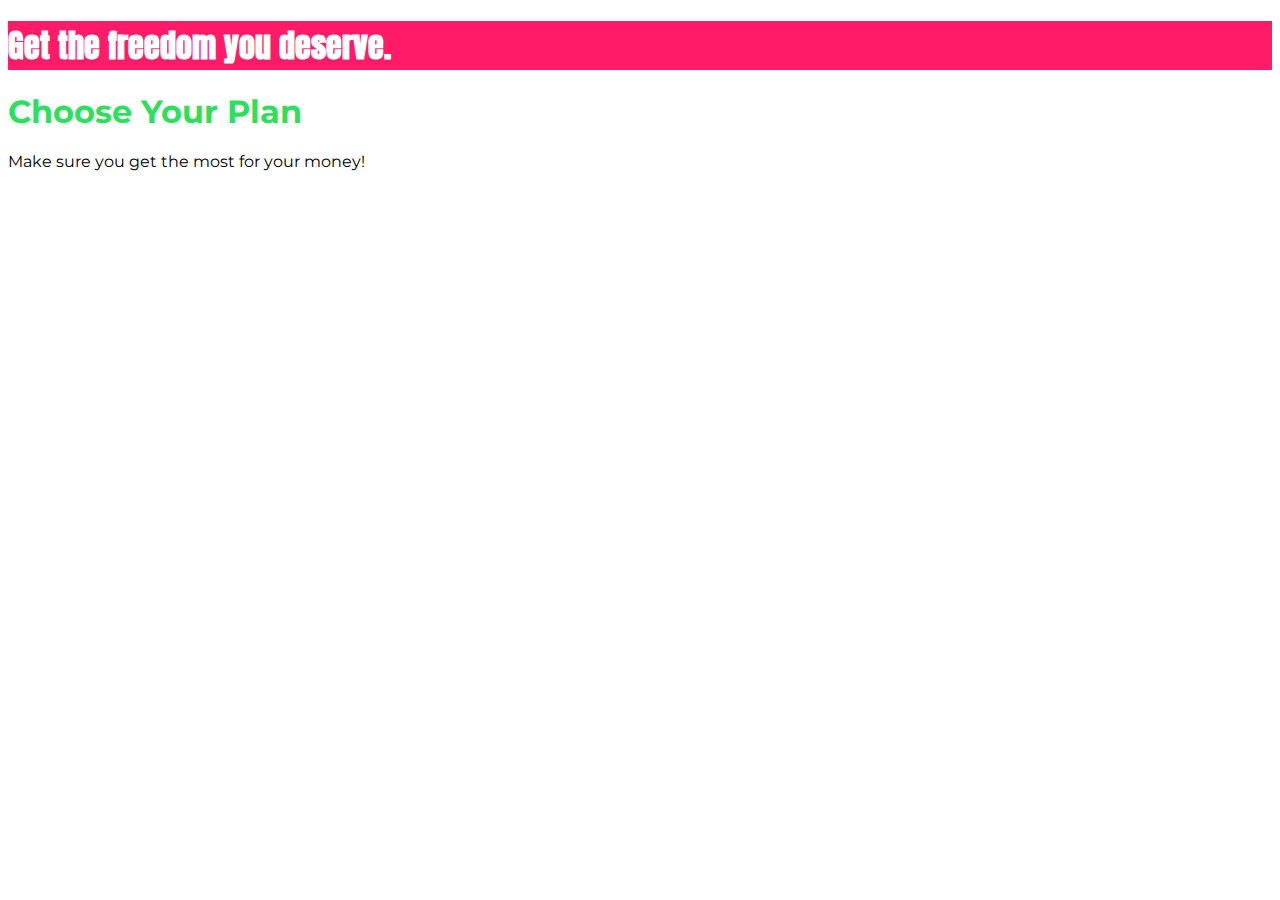
<file: 1-basics-01-understanding-the-course-project-starting-code/index.html>
<!DOCTYPE html>
<html lang="en">
  <head>
    <meta charset="UTF-8" />
    <meta http-equiv="X-UA-Compatible" content="ie=edge" />
    <title>uHost</title>
    <link rel="shortcut icon" href="favicon.png" />
    <link href="https://fonts.googleapis.com/css2?family=Anton&display=swap" rel="stylesheet" />
    <link href="https://fonts.googleapis.com/css2?family=Anton&family=Montserrat:wght@100;400&display=swap" rel="stylesheet" />
    <link rel="stylesheet" href="main.css" />
  </head>

  <body>
    <main>
      <section id="product-overview">
        <h1>Get the freedom you deserve.</h1>
      </section>
      <section id="plans">
        <h1 class="section-title">Choose Your Plan</h1>
        <p>Make sure you get the most for your money!</p>
      </section>
    </main>
  </body>
</html>
</file>
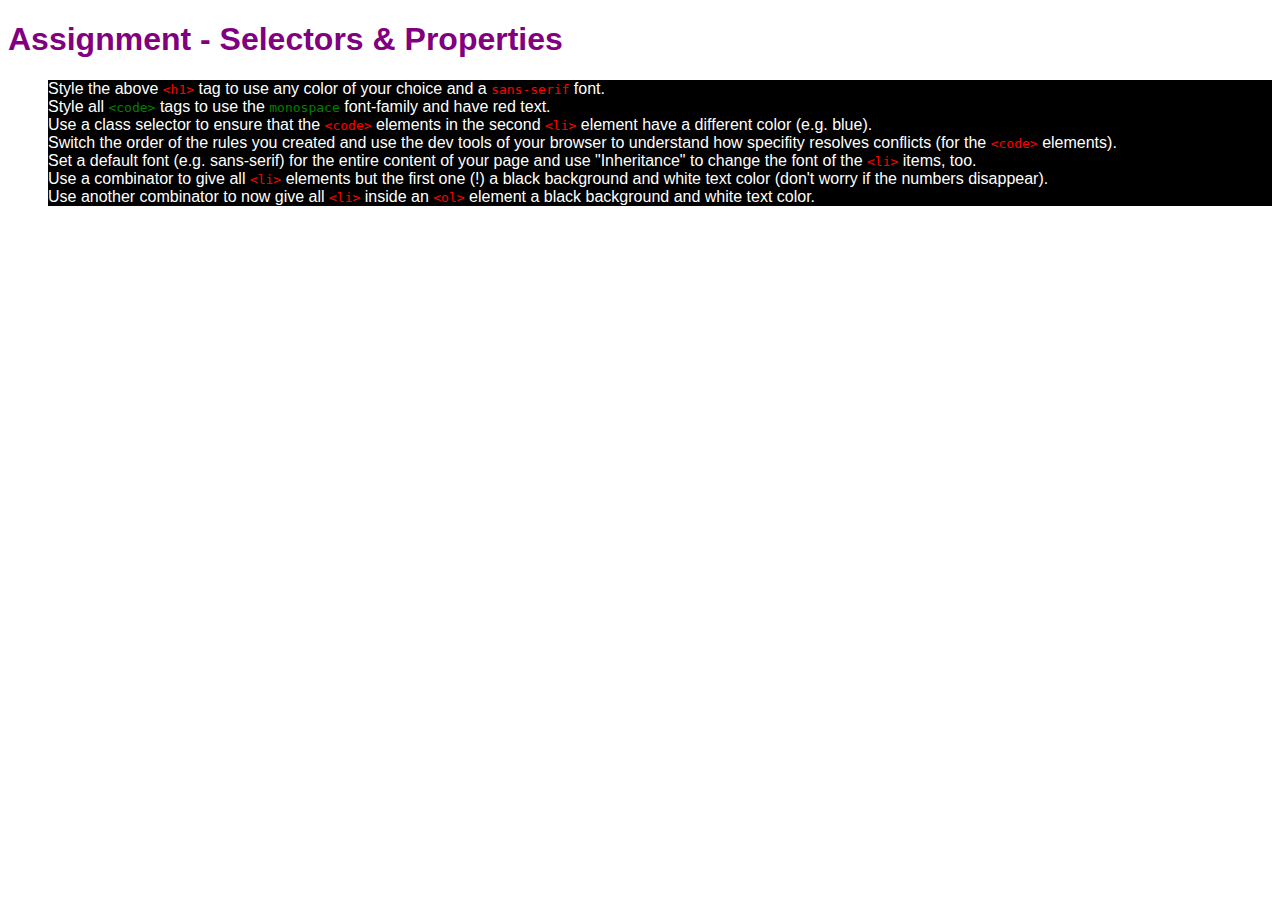
<file: 1-basics-06-assignment-problem/index.html>
<!DOCTYPE html>
<html lang="en">
  <head>
    <meta charset="UTF-8" />
    <meta name="viewport" content="width=device-width, initial-scale=1.0" />
    <meta http-equiv="X-UA-Compatible" content="ie=edge" />
    <title>CSS Course</title>
    <link rel="stylesheet" href="main.css" />
  </head>
  <body>
    <h1 id="assignment-instructions">Assignment - Selectors &amp; Properties</h1>
    <ol>
      <li>Style the above <code>&lt;h1&gt;</code> tag to use any color of your choice and a <code>sans-serif</code> font.</li>
      <li>Style all <code class="green-code">&lt;code&gt;</code> tags to use the <code class="green-code">monospace</code> font-family and have red text.</li>
      <li>Use a class selector to ensure that the <code>&lt;code&gt;</code> elements in the second <code>&lt;li&gt;</code> element have a different color (e.g. blue).</li>
      <li>Switch the order of the rules you created and use the dev tools of your browser to understand how specifity resolves conflicts (for the <code>&lt;code&gt;</code> elements).</li>
      <li>Set a default font (e.g. sans-serif) for the entire content of your page and use "Inheritance" to change the font of the <code>&lt;li&gt;</code> items, too.</li>
      <li>Use a combinator to give all <code>&lt;li&gt;</code> elements but the first one (!) a black background and white text color (don't worry if the numbers disappear).</li>
      <li>Use another combinator to now give all <code>&lt;li&gt;</code> inside an <code>&lt;ol&gt;</code> element a black background and white text color.</li>
    </ol>
  </body>
</html>
</file>
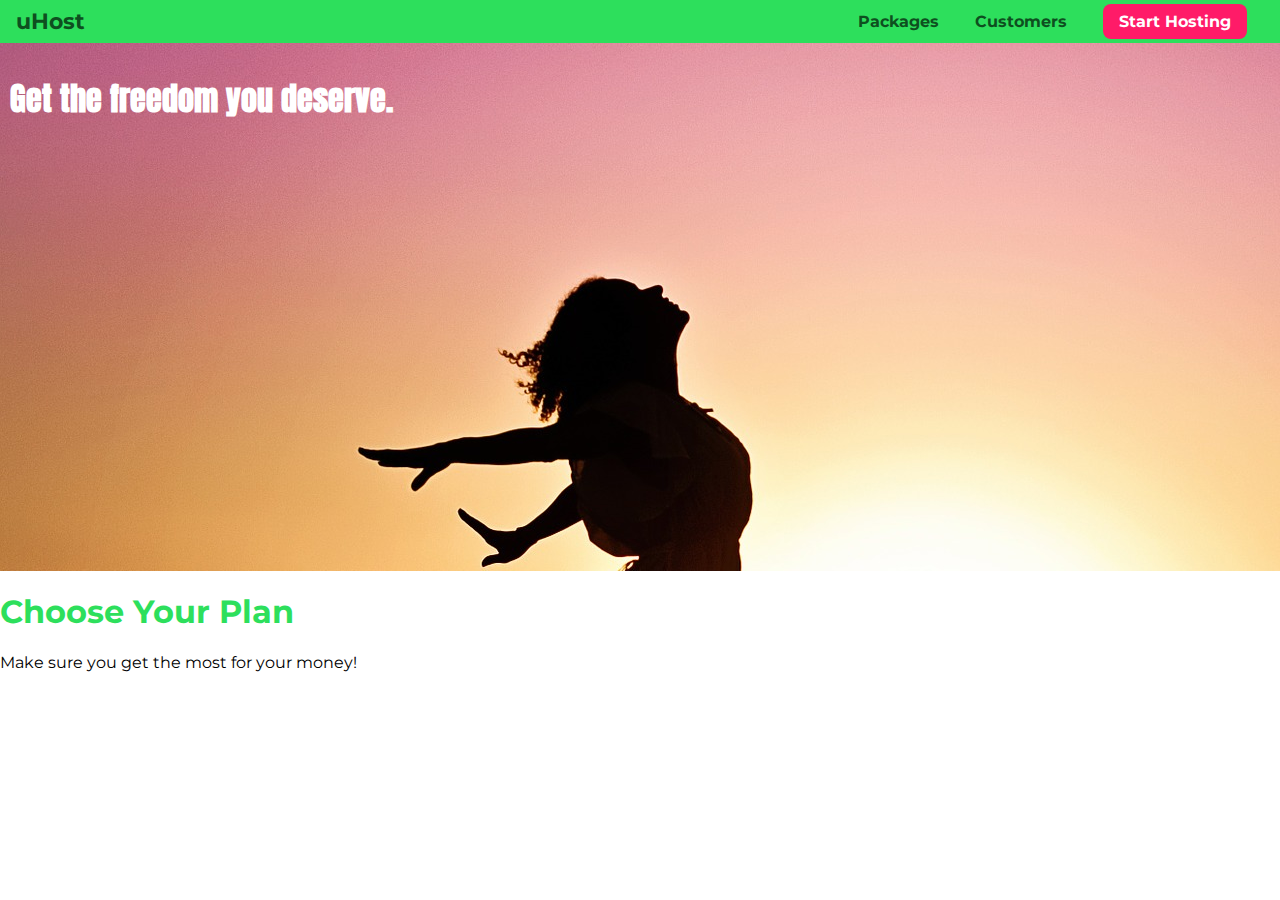
<file: 2-diving-deeper-01-project-introducing-the-box-model-starting-code/index.html>
<!DOCTYPE html>
<html lang="en">
  <head>
    <meta charset="UTF-8" />
    <meta http-equiv="X-UA-Compatible" content="ie=edge" />
    <title>uHost</title>
    <link rel="shortcut icon" href="favicon.png" />
    <link href="https://fonts.googleapis.com/css?family=Anton" rel="stylesheet" />
    <link href="https://fonts.googleapis.com/css?family=Montserrat:400,700" rel="stylesheet" />
    <link rel="stylesheet" href="main.css" />
  </head>

  <body>
    <header class="main-header">
      <div>
        <a href="index.html" class="main-header__brand">uHost</a>
      </div>
      <nav class="main-nav">
        <ul class="main-nav__items">
          <li class="main-nav__item">
            <a href="packages/index.html">Packages</a>
          </li>
          <li class="main-nav__item">
            <a href="customers/index.html">Customers</a>
          </li>
          <li class="main-nav__item main-nav__item--cta">
            <a href="start-hosting/index.html">Start Hosting</a>
          </li>
        </ul>
      </nav>
    </header>
    <main>
      <section id="product-overview">
        <h1>Get the freedom you deserve.</h1>
      </section>
      <section id="plans">
        <h1 class="section-title">Choose Your Plan</h1>
        <p>Make sure you get the most for your money!</p>
      </section>
    </main>
  </body>
</html>
</file>
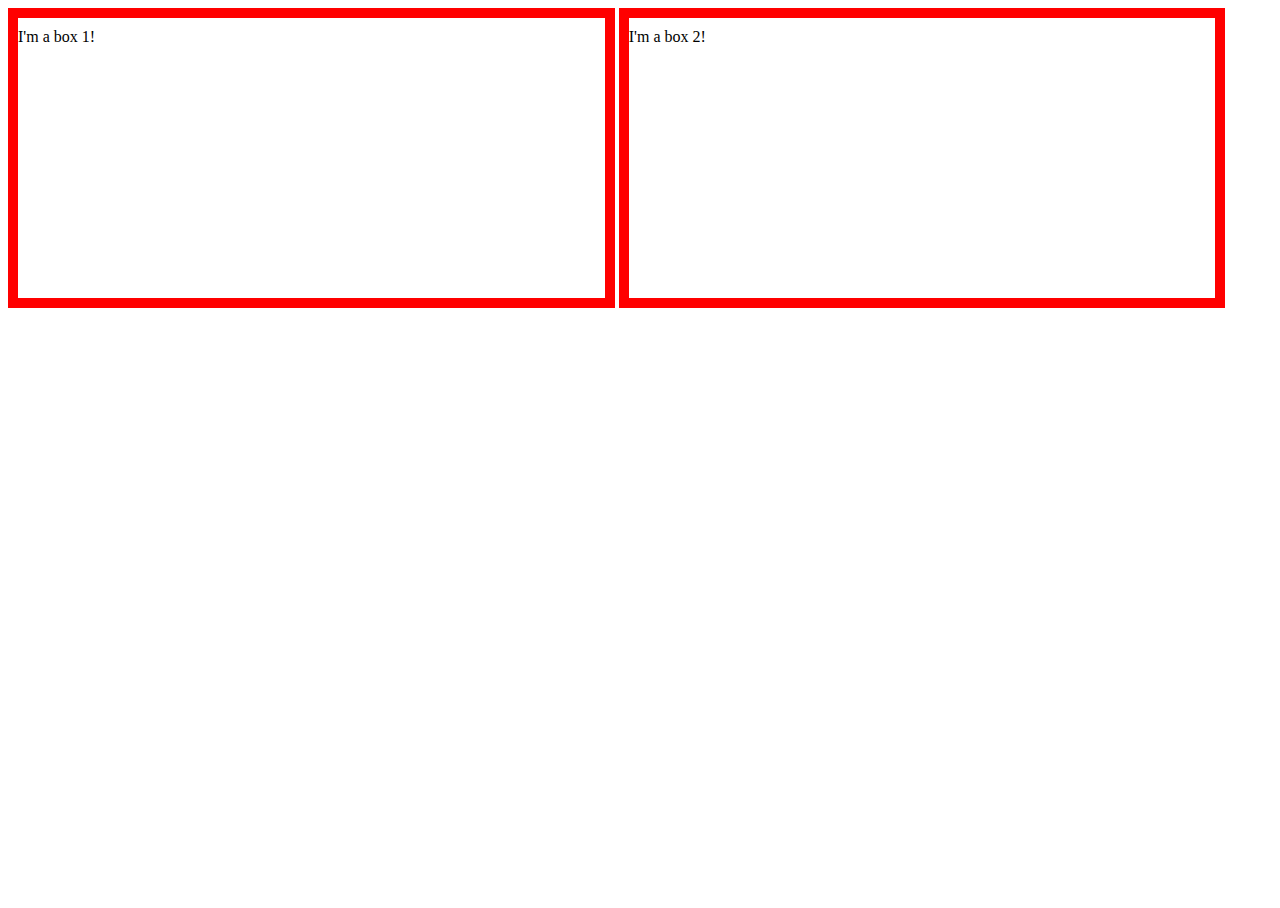
<file: 2-diving-deeper-06-assignment-problem/index.html>
<!DOCTYPE html>
<html lang="en" style="height: 100%">
  <head>
    <meta charset="UTF-8" />
    <meta name="viewport" content="width=device-width, initial-scale=1.0" />
    <meta http-equiv="X-UA-Compatible" content="ie=edge" />
    <title>CSS Course</title>
    <link rel="stylesheet" href="main.css" />
  </head>
  <body style="height: 100%">
    <!-- <h1>Assignment - Diving Deeper into CSS</h1> -->
    <!-- <ol>
      <li>Build a nice box (<code>div</code>) with some content (e.g. "I'm a box!"), padding, a border (style it as you want) and some margin.</li>
      <li>If you didn't do it already: Set different padding and margin for the four different sides of the box.</li>
      <li>Add the same box below the first box and note if you can identify any strange behavior.</li>
      <li>Give the first box a height of 100% of the window height.</li>
      <li>Set the first box back to a more reasonable height of 300px and set its width to 50%.</li>
      <li>Position the two boxes next to each other.</li>
      <li>"Hide" box number 1 and see how that changes the page.</li>
      <li>Add a hover effect to the the LAST <code>div</code> element. Use pseudo-classes for that.</li>
    </ol> -->
    <div class="box-style" id="first-box">I'm a box 1!</div>
    <div class="box-style">I'm a box 2!</div>
  </body>
</html>
</file>
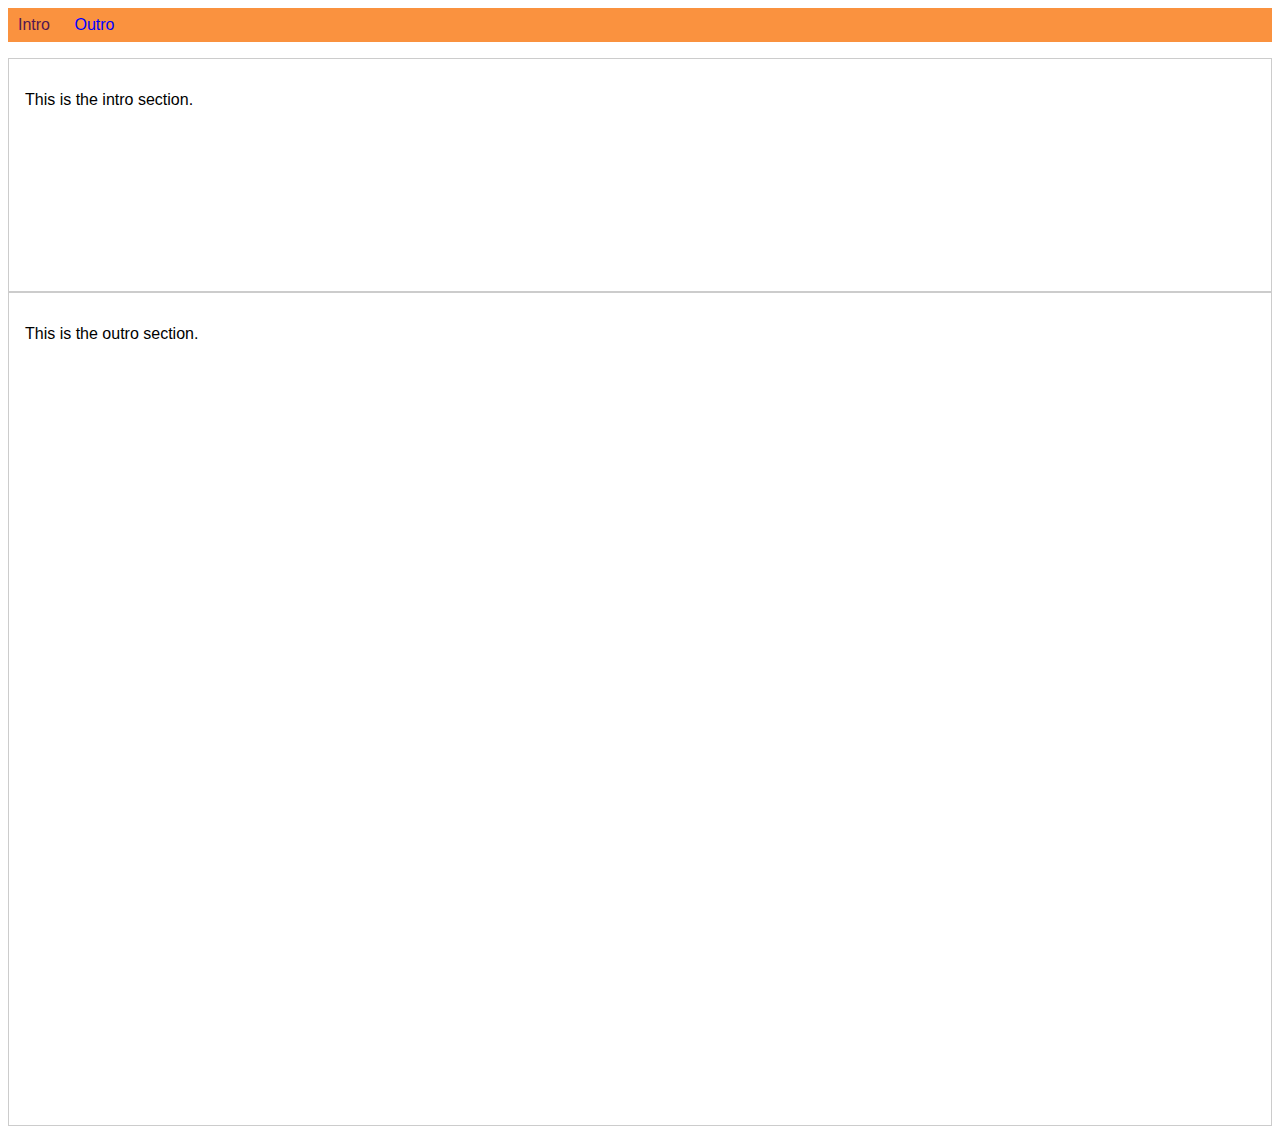
<file: 3-more-on-selectors-1-start-code/index.html>
<!DOCTYPE html>
<html lang="en">
  <head>
    <meta charset="UTF-8" />
    <meta name="viewport" content="width=device-width, initial-scale=1.0" />
    <meta http-equiv="X-UA-Compatible" content="ie=edge" />
    <title>CSS Course</title>
    <link rel="stylesheet" href="main.css" />
  </head>

  <body>
    <nav>
      <a href="#intro" class="active">Intro</a>
      <a href="#outro">Outro</a>
    </nav>
    <section id="intro" class="main-section highlighted">
      <p>This is the intro section.</p>
    </section>
    <section id="outro" class="main-section">
      <p>This is the outro section.</p>
    </section>
  </body>
</html>
</file>
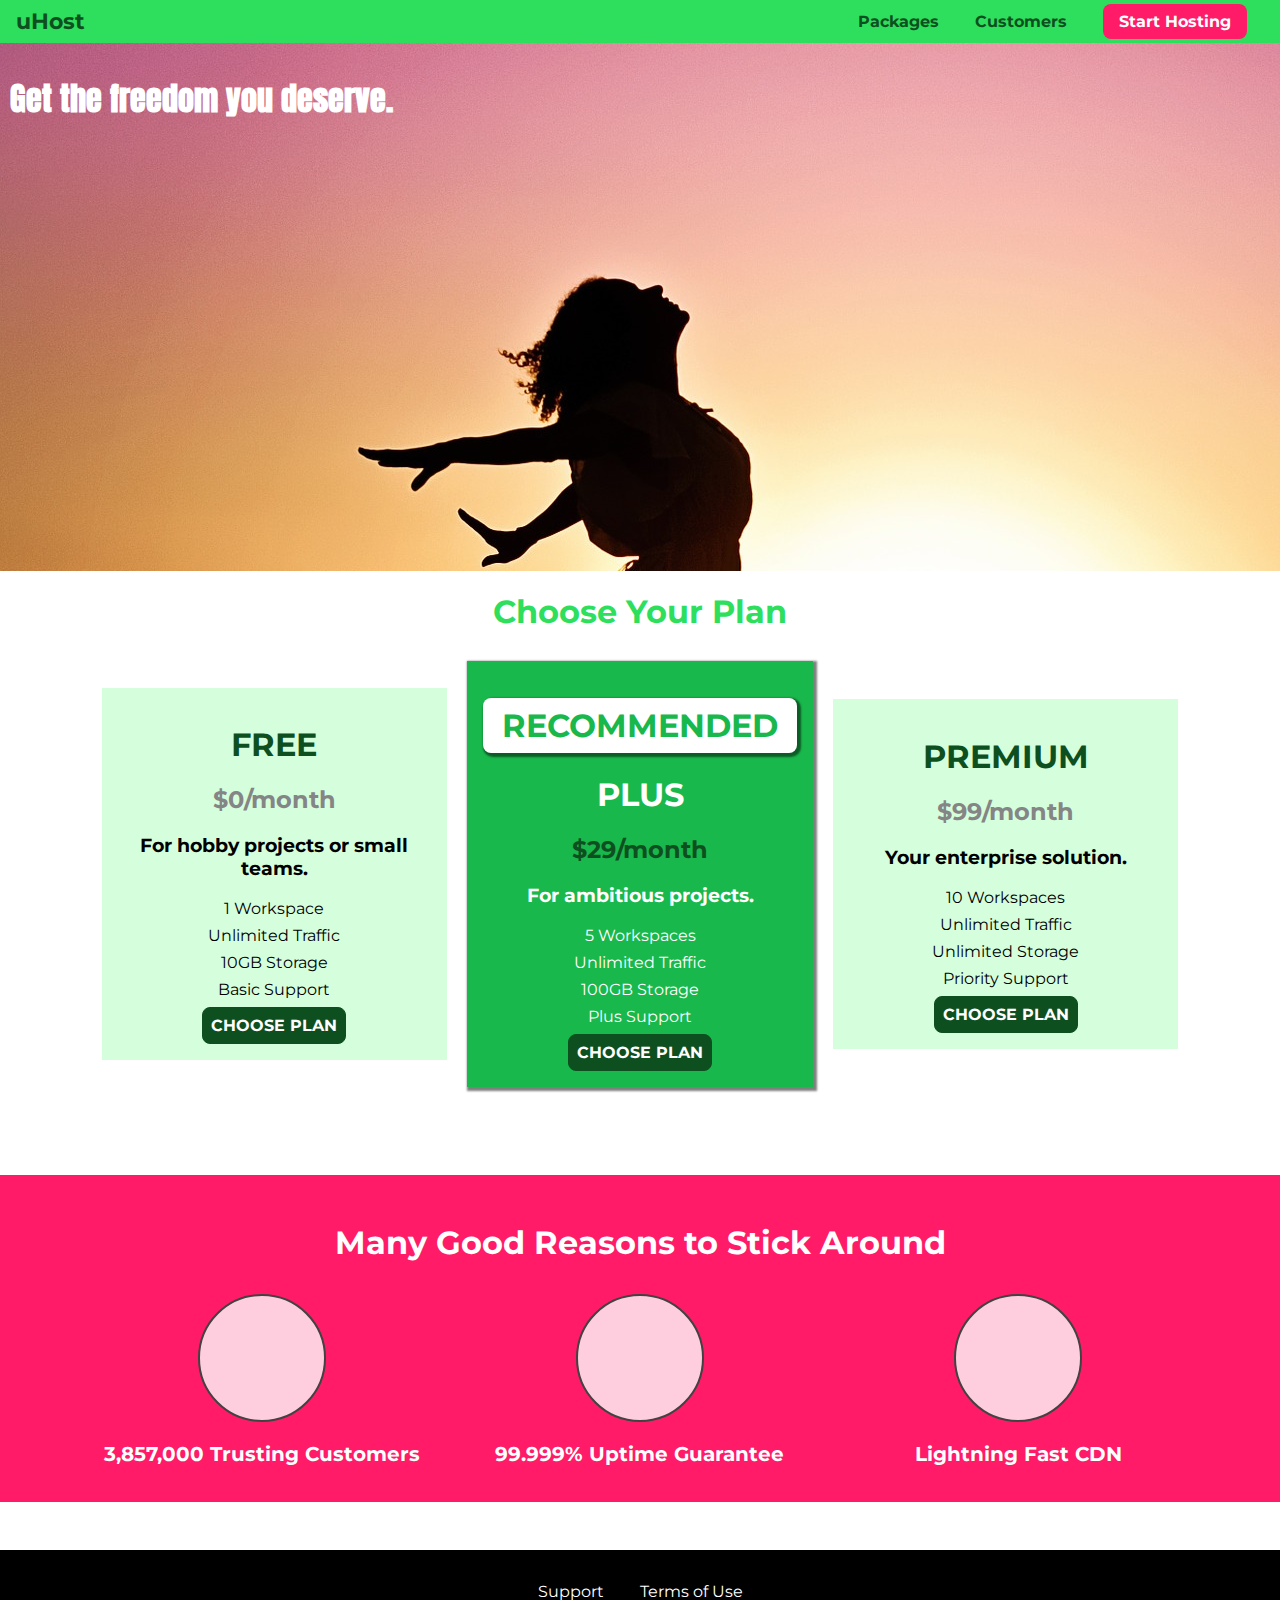
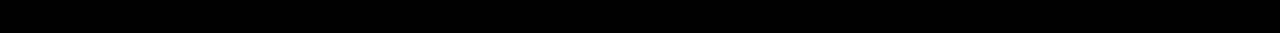
<file: 4-practicing-basics-01-adding-style-to-plans-starting-code/index.html>
<!DOCTYPE html>
<html lang="en">
  <head>
    <meta charset="UTF-8" />
    <meta http-equiv="X-UA-Compatible" content="ie=edge" />
    <title>uHost</title>
    <link rel="shortcut icon" href="favicon.png" />
    <link href="https://fonts.googleapis.com/css?family=Anton" rel="stylesheet" />
    <link href="https://fonts.googleapis.com/css?family=Montserrat:400,700" rel="stylesheet" />
    <link rel="stylesheet" href="shared.css" />
    <link rel="stylesheet" href="main.css" />
  </head>

  <body>
    <header class="main-header">
      <div>
        <a href="index.html" class="main-header__brand"> uHost </a>
      </div>
      <nav class="main-nav">
        <ul class="main-nav__items">
          <li class="main-nav__item">
            <a href="packages/index.html">Packages</a>
          </li>
          <li class="main-nav__item">
            <a href="customers/index.html">Customers</a>
          </li>
          <li class="main-nav__item main-nav__item--cta">
            <a href="start-hosting/index.html">Start Hosting</a>
          </li>
        </ul>
      </nav>
    </header>
    <main>
      <section id="product-overview">
        <h1>Get the freedom you deserve.</h1>
      </section>
      <section id="plans">
        <h1 class="section-title">Choose Your Plan</h1>
        <div class="plan__list">
          <article class="plan">
            <h1 class="plan__title">FREE</h1>
            <h2 class="plan__price">$0/month</h2>
            <h3>For hobby projects or small teams.</h3>
            <ul class="plan__features">
              <li>1 Workspace</li>
              <li>Unlimited Traffic</li>
              <li>10GB Storage</li>
              <li>Basic Support</li>
            </ul>
            <div>
              <button class="button">CHOOSE PLAN</button>
            </div>
          </article>
          <article class="plan plan--highlighted">
            <h1 class="plan__annotation">RECOMMENDED</h1>
            <h1 class="plan__title">PLUS</h1>
            <h2 class="plan__price">$29/month</h2>
            <h3>For ambitious projects.</h3>
            <ul class="plan__features">
              <li>5 Workspaces</li>
              <li>Unlimited Traffic</li>
              <li>100GB Storage</li>
              <li>Plus Support</li>
            </ul>
            <div>
              <button class="button">CHOOSE PLAN</button>
            </div>
          </article>
          <article class="plan">
            <h1 class="plan__title">PREMIUM</h1>
            <h2 class="plan__price">$99/month</h2>
            <h3>Your enterprise solution.</h3>
            <ul class="plan__features">
              <li>10 Workspaces</li>
              <li>Unlimited Traffic</li>
              <li>Unlimited Storage</li>
              <li>Priority Support</li>
            </ul>
            <div>
              <button class="button">CHOOSE PLAN</button>
            </div>
          </article>
        </div>
      </section>
      <section id="key-features">
        <h1 class="section-title">Many Good Reasons to Stick Around</h1>
        <ul class="key-features__list">
          <li class="key-feature">
            <div class="key-feature__image"></div>
            <p class="key-feature__description">3,857,000 Trusting Customers</p>
          </li>
          <li class="key-feature">
            <div class="key-feature__image"></div>
            <p class="key-feature__description">99.999% Uptime Guarantee</p>
          </li>
          <li class="key-feature">
            <div class="key-feature__image"></div>
            <p class="key-feature__description">Lightning Fast CDN</p>
          </li>
        </ul>
      </section>
    </main>
    <footer class="main-footer">
      <nav>
        <ul class="main-footer__links">
          <li class="main-footer__link">
            <a href="#">Support</a>
          </li>
          <li class="main-footer__link">
            <a href="#">Terms of Use</a>
          </li>
        </ul>
      </nav>
    </footer>
  </body>
</html>
</file>
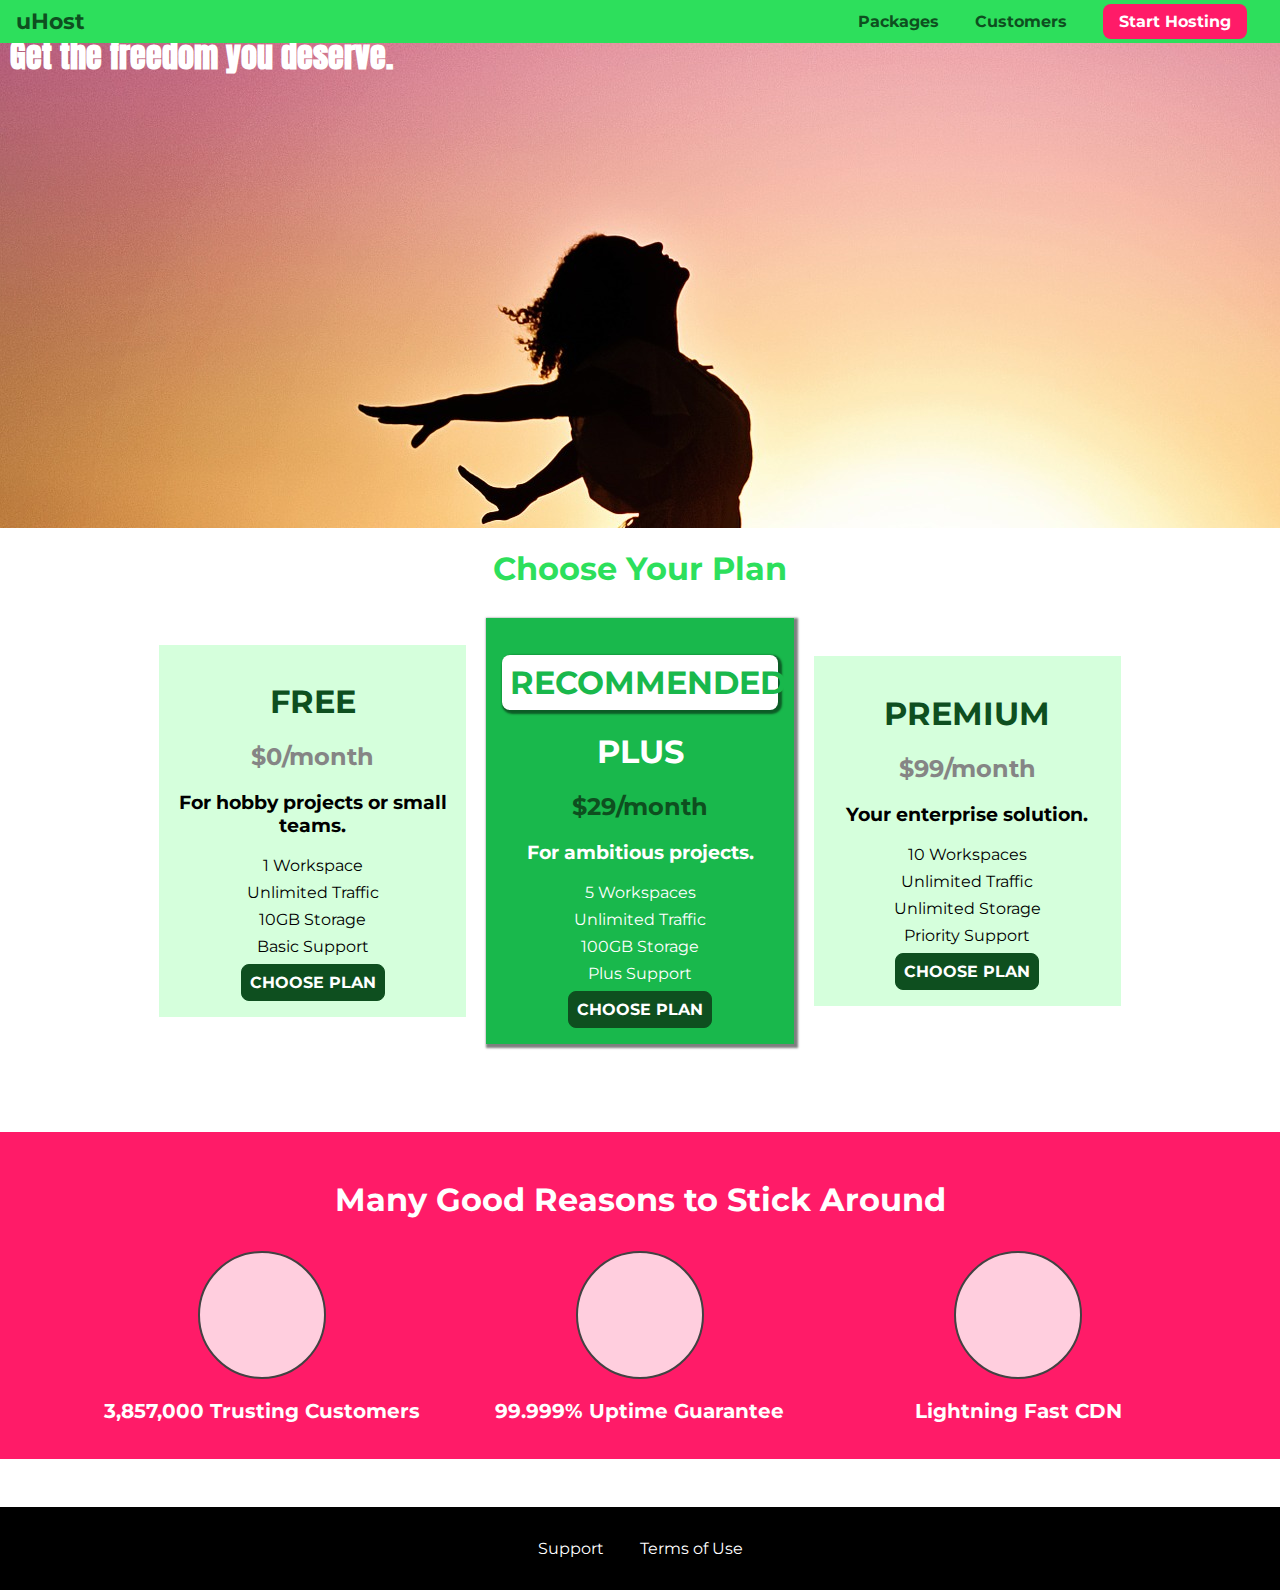
<file: 5-position-01-why-positioning-improves-our-website-starting-code/index.html>
<!DOCTYPE html>
<html lang="en">

<head>
    <meta charset="UTF-8">
    <meta http-equiv="X-UA-Compatible" content="ie=edge">
    <title>uHost</title>
    <link rel="shortcut icon" href="favicon.png">
    <link href="https://fonts.googleapis.com/css?family=Anton" rel="stylesheet">
    <link href="https://fonts.googleapis.com/css?family=Montserrat:400,700" rel="stylesheet">
    <link rel="stylesheet" href="shared.css">
    <link rel="stylesheet" href="main.css">
</head>

<body>
    <header class="main-header">
        <div>
            <a href="index.html" class="main-header__brand">
                uHost
            </a>
        </div>
        <nav class="main-nav">
            <ul class="main-nav__items">
                <li class="main-nav__item">
                    <a href="packages/index.html">Packages</a>
                </li>
                <li class="main-nav__item">
                    <a href="customers/index.html">Customers</a>
                </li>
                <li class="main-nav__item main-nav__item--cta">
                    <a href="start-hosting/index.html">Start Hosting</a>
                </li>
            </ul>
        </nav>
    </header>
    <main>
        <section id="product-overview">
            <h1>Get the freedom you deserve.</h1>
        </section>
        <section id="plans">
            <h1 class="section-title">Choose Your Plan</h1>
            <div class="plan__list">
                <article class="plan">
                    <h1 class="plan__title">FREE</h1>
                    <h2 class="plan__price">$0/month</h2>
                    <h3>For hobby projects or small teams.</h3>
                    <ul class="plan__features">
                        <li class="plan__feature">1 Workspace</li>
                        <li class="plan__feature">Unlimited Traffic</li>
                        <li class="plan__feature">10GB Storage</li>
                        <li class="plan__feature">Basic Support</li>
                    </ul>
                    <div>
                        <button class="button">CHOOSE PLAN</button>
                    </div>
                </article>
                <article class="plan plan--highlighted">
                    <h1 class="plan__annotation">RECOMMENDED</h1>
                    <h1 class="plan__title">PLUS</h1>
                    <h2 class="plan__price">$29/month</h2>
                    <h3>For ambitious projects.</h3>
                    <ul class="plan__features">
                        <li class="plan__feature">5 Workspaces</li>
                        <li class="plan__feature">Unlimited Traffic</li>
                        <li class="plan__feature">100GB Storage</li>
                        <li class="plan__feature">Plus Support</li>
                    </ul>
                    <div>
                        <button class="button">CHOOSE PLAN</button>
                    </div>
                </article>
                <article class="plan">
                    <h1 class="plan__title">PREMIUM</h1>
                    <h2 class="plan__price">$99/month</h2>
                    <h3>Your enterprise solution.</h3>
                    <ul class="plan__features">
                        <li class="plan__feature">10 Workspaces</li>
                        <li class="plan__feature">Unlimited Traffic</li>
                        <li class="plan__feature">Unlimited Storage</li>
                        <li class="plan__feature">Priority Support</li>
                    </ul>
                    <div>
                        <button class="button">CHOOSE PLAN</button>
                    </div>
                </article>
            </div>
        </section>
        <section id="key-features">
            <h1 class="section-title">Many Good Reasons to Stick Around</h1>
            <ul class="key-feature__list">
                <li class="key-feature">
                    <div class="key-feature__image">

                    </div>
                    <p class="key-feature__description">3,857,000 Trusting Customers</p>
                </li>
                <li class="key-feature">
                    <div class="key-feature__image">

                    </div>
                    <p class="key-feature__description">99.999% Uptime Guarantee</p>
                </li>
                <li class="key-feature">
                    <div class="key-feature__image">

                    </div>
                    <p class="key-feature__description">Lightning Fast CDN</p>
                </li>
            </ul>
        </section>
    </main>
    <footer class="main-footer">
        <nav>
            <ul class="main-footer__links">
                <li class="main-footer__link">
                    <a href="#">Support</a>
                </li>
                <li class="main-footer__link">
                    <a href="#">Terms of Use</a>
                </li>
            </ul>
        </nav>
    </footer>
</body>

</html>
</file>
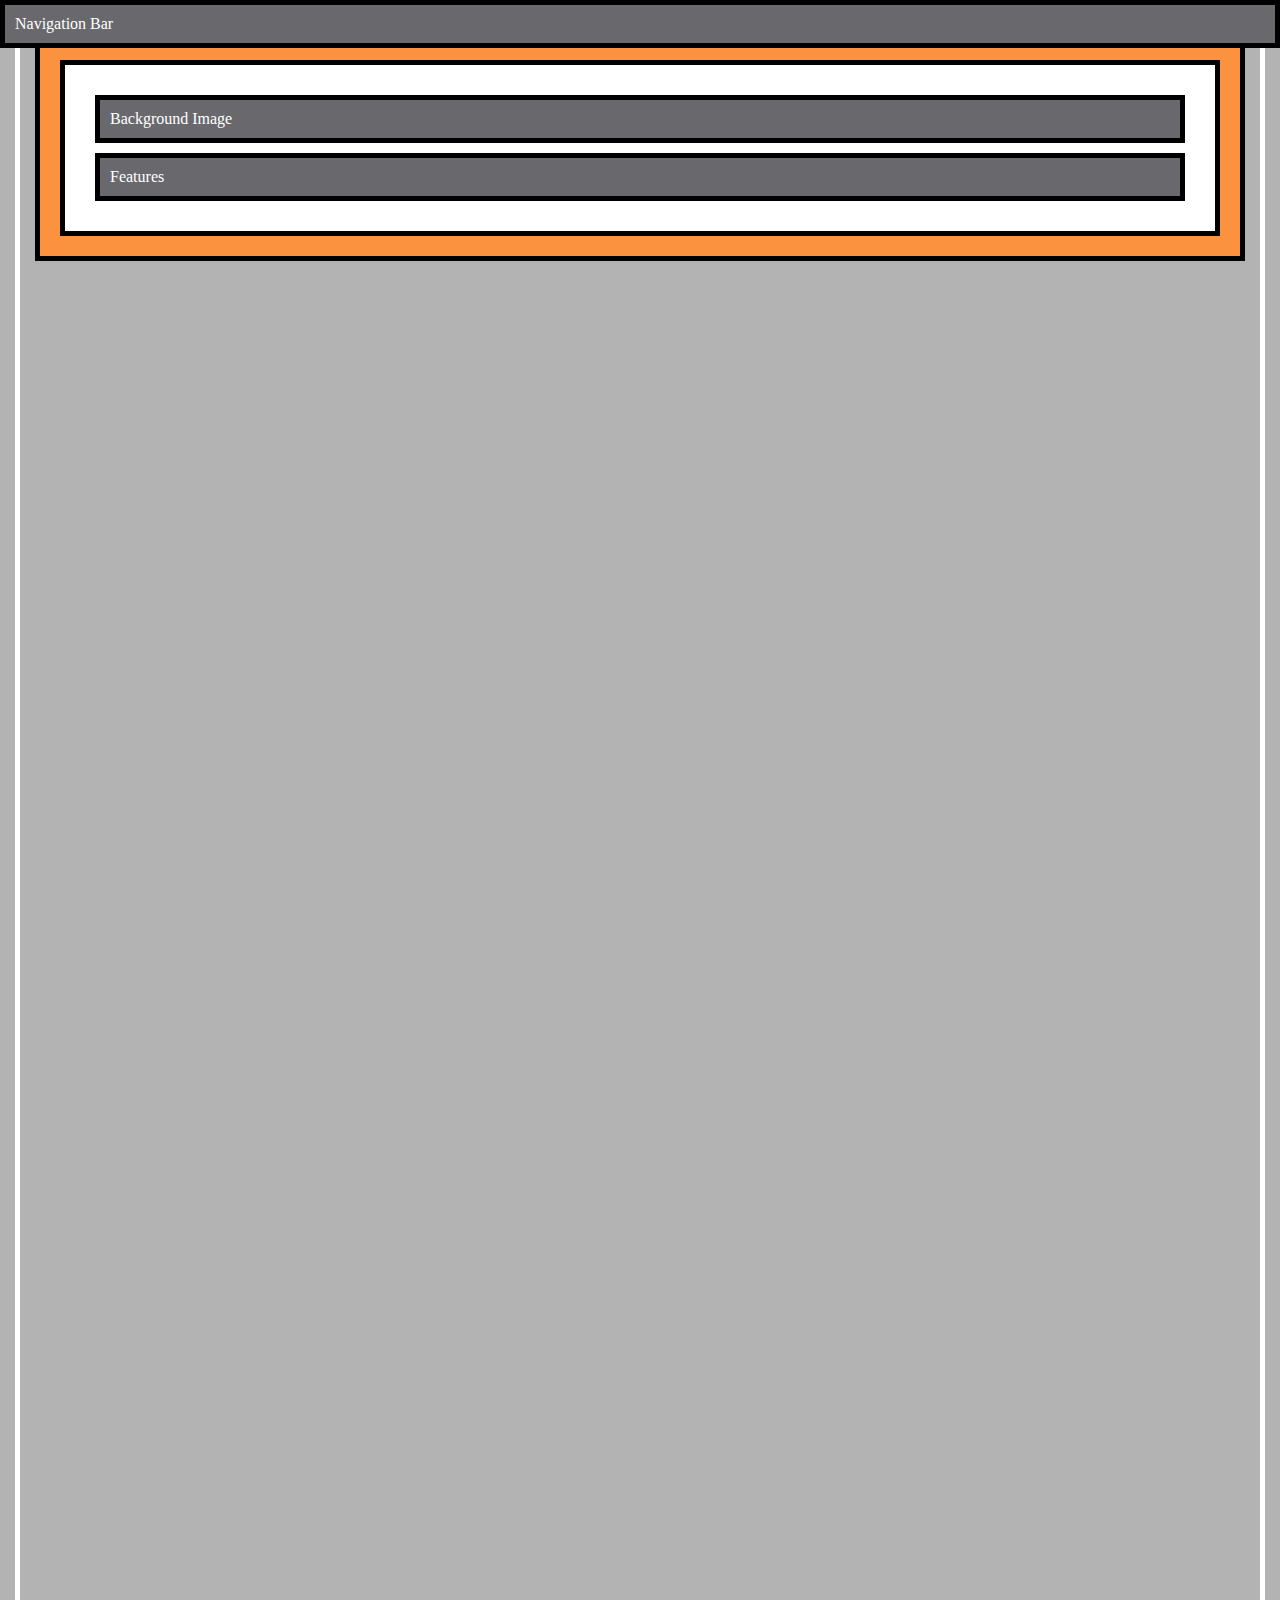
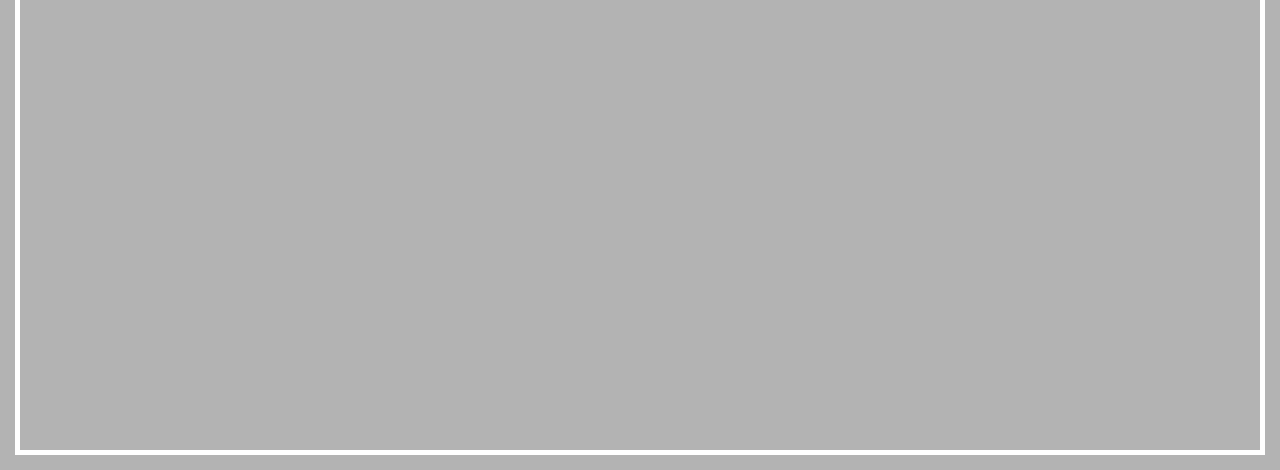
<file: 5-position-fixed/index.html>
<!DOCTYPE html>
<html lang="en">
    <head>
        <meta charset="UTF-8">
        <meta http-equiv="X-UA-Compatible" content="ie=edge">
        <link rel="stylesheet" href="main.css">
        <title>Position</title>
    </head>
    <body>
        <div class="parent">
            <div class="child-1">Navigation Bar</div>
            <div class="child-2">Background Image</div>
            <div class="child-3">Features</div>
        </div>
    </body>
</html>
</file>
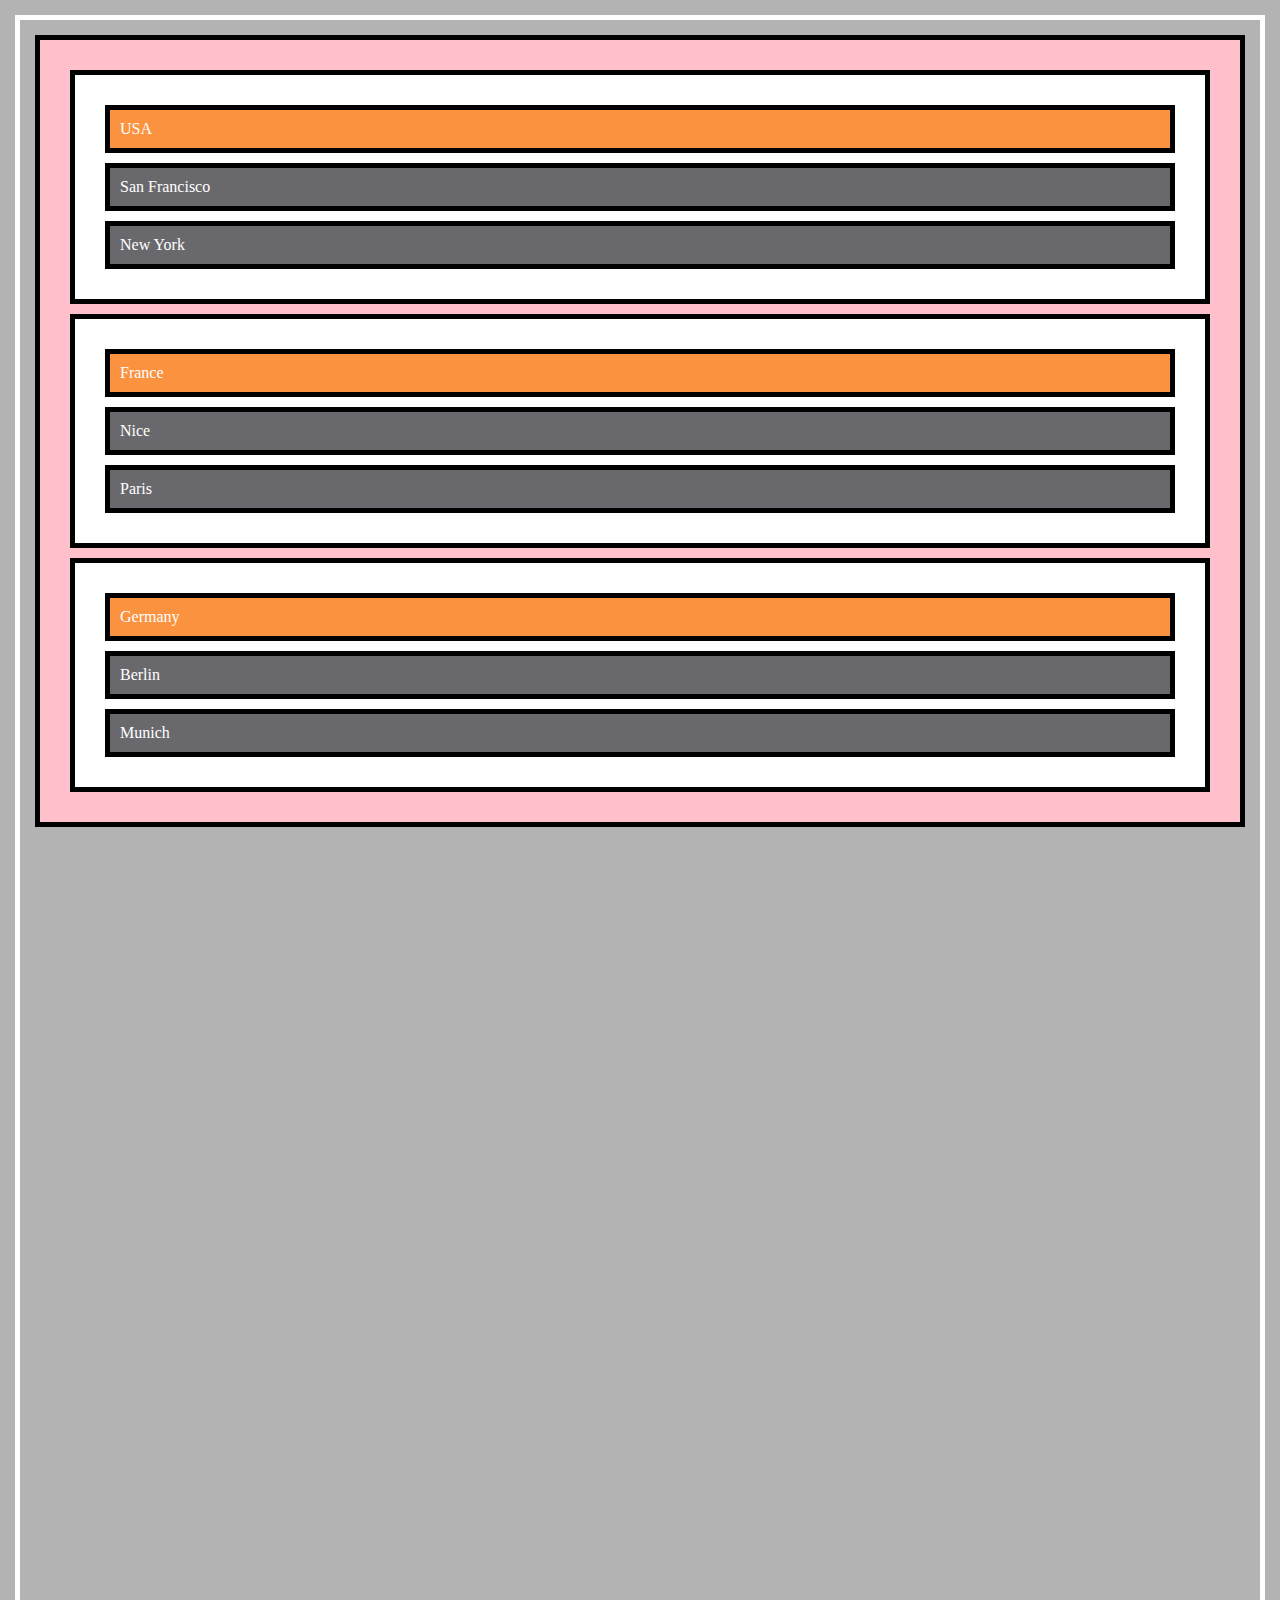
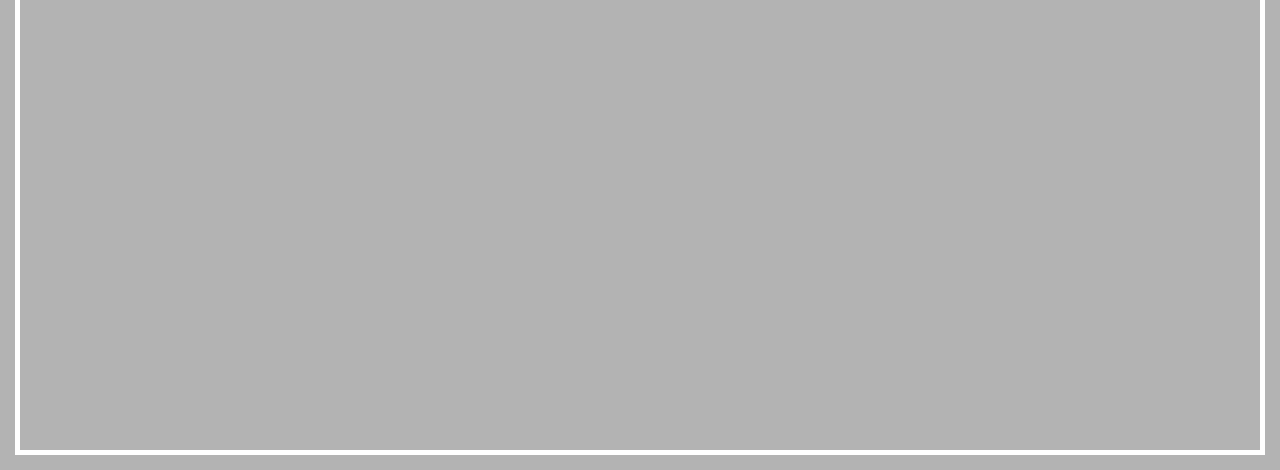
<file: 5-position-sticky/index.html>
<!DOCTYPE html>
<html lang="en">
    <head>
        <meta charset="UTF-8">
        <meta http-equiv="X-UA-Compatible" content="ie=edge">
        <link rel="stylesheet" href="main.css">
        <title>Position</title>
    </head>
    <body>
        <div class="parent">
            <div class="country">USA</div>
            <div class="cities">San Francisco</div>
            <div class="cities">New York</div>
        </div>
        <div class="parent">
            <div class="country">France</div>
            <div class="cities">Nice</div>
            <div class="cities">Paris</div>
        </div>
        <div class="parent">
            <div class="country">Germany</div>
            <div class="cities">Berlin</div>
            <div class="cities">Munich</div>
        </div>
    </body>
</html>
</file>
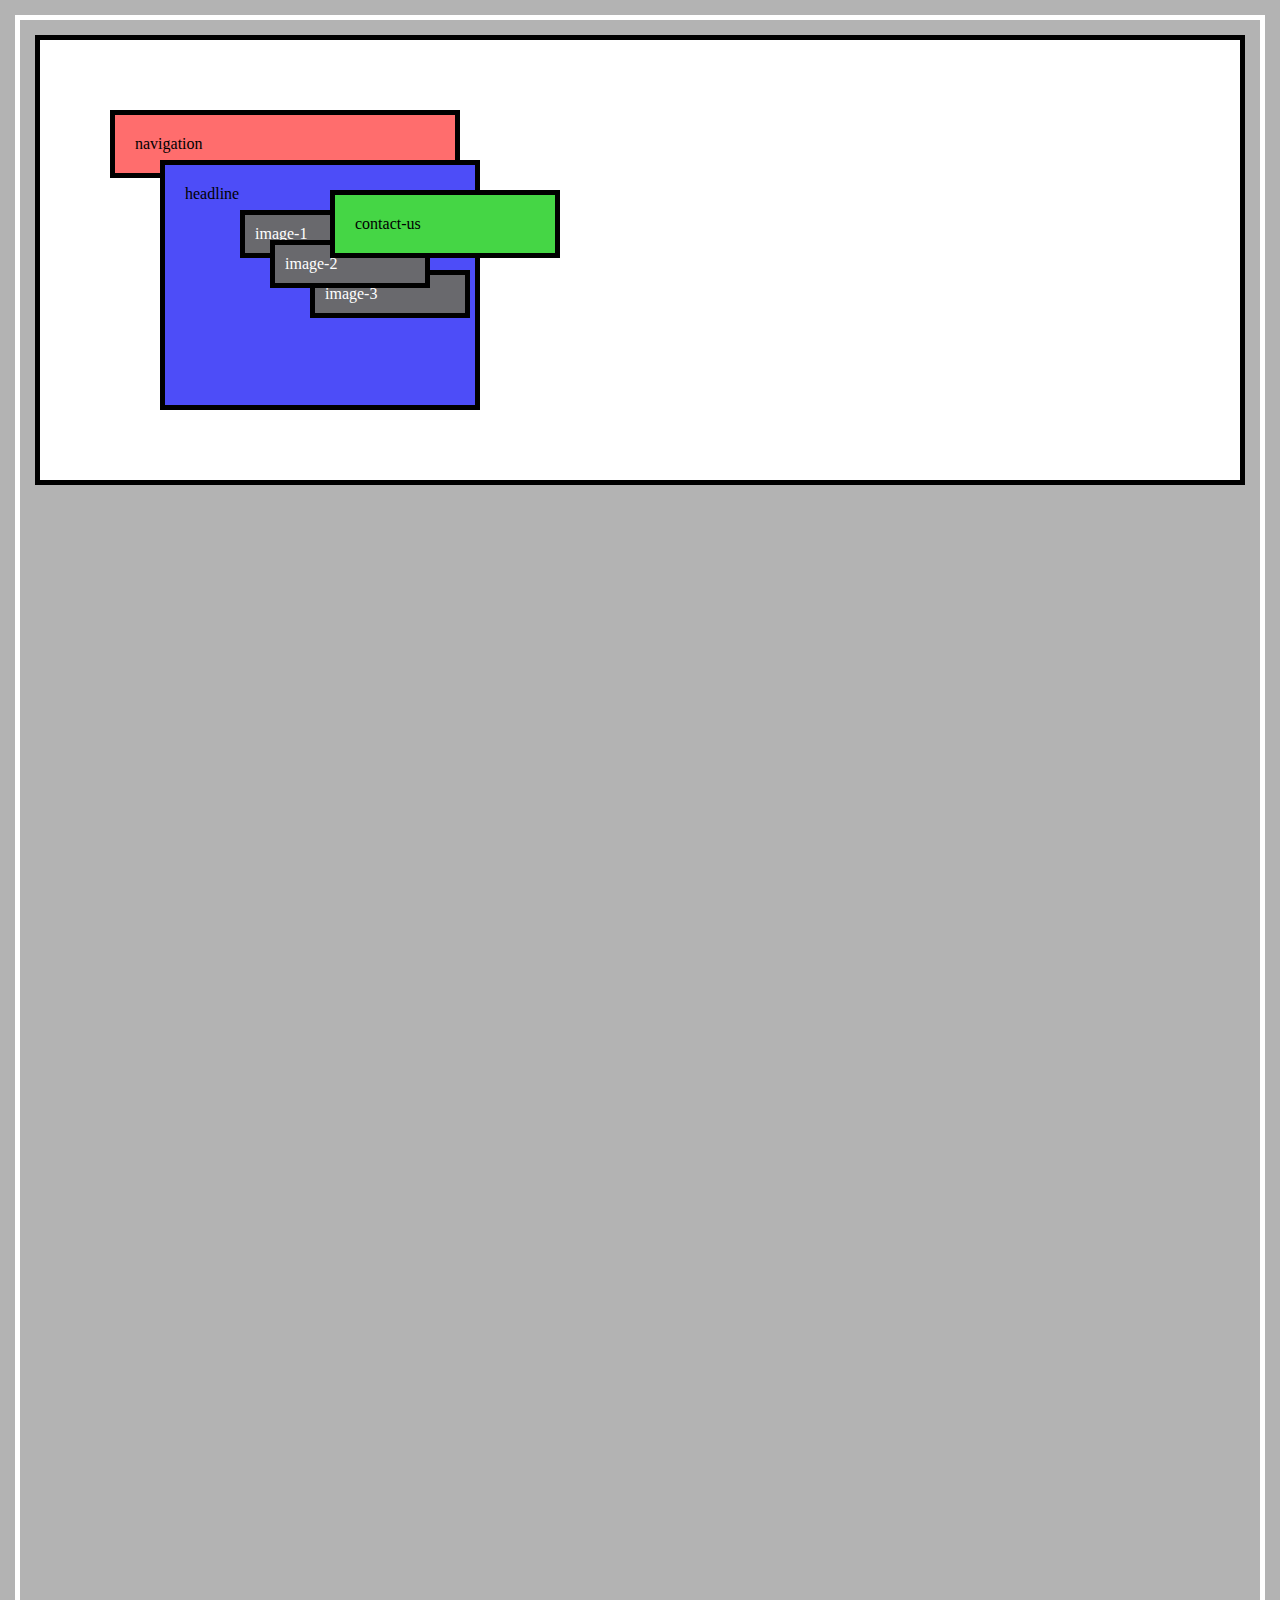
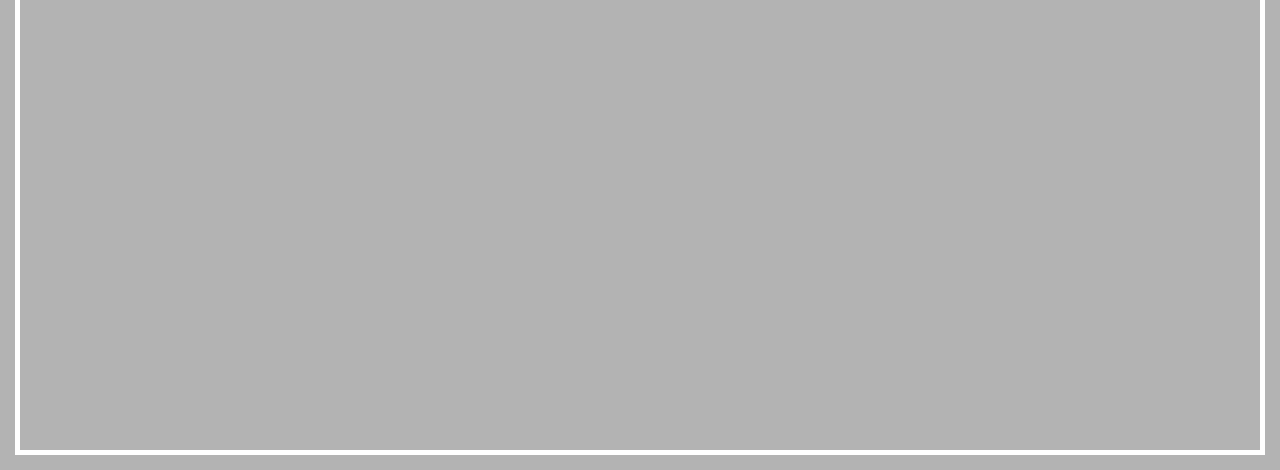
<file: 5-stacking-context/index.html>
<!DOCTYPE html>
<html lang="en">
    <head>
        <meta charset="UTF-8">
        <meta http-equiv="X-UA-Compatible" content="ie=edge">
        <link rel="stylesheet" href="main.css">
        <title>Position</title>
    </head>
    <body>
        <div class="navigation">navigation</div>
        <div class="headline">headline    
            <div class="image-1">image-1</div>
            <div class="image-2">image-2</div>
            <div class="image-3">image-3</div>
        </div>
        <div class="contact-us">contact-us</div>
    </body>
</html>
</file>
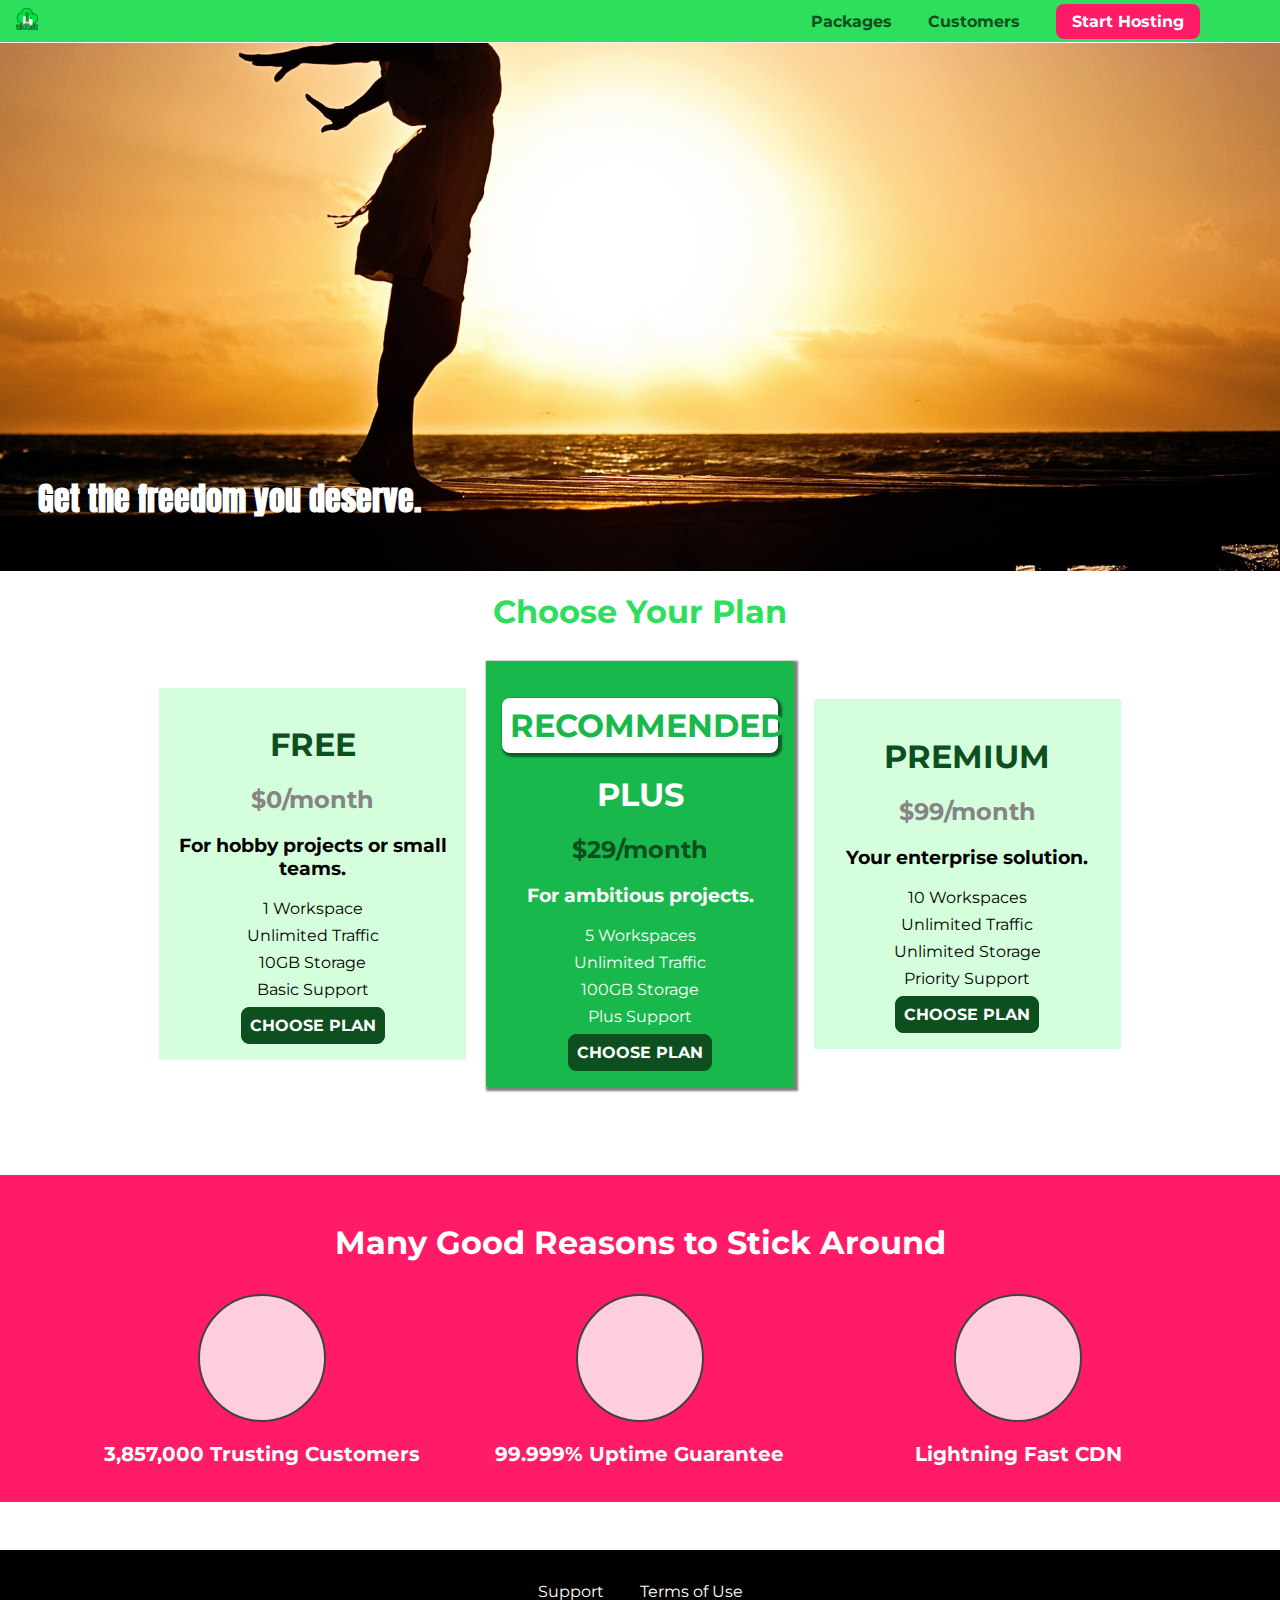
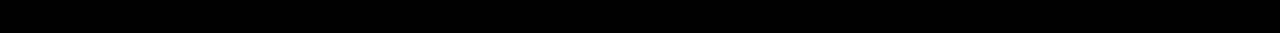
<file: 6-background-images-01-understanding-background-size-starting-code-/index.html>
<!DOCTYPE html>
<html lang="en">
  <head>
    <meta charset="UTF-8" />
    <meta http-equiv="X-UA-Compatible" content="ie=edge" />
    <title>uHost</title>
    <link rel="shortcut icon" href="favicon.png" />
    <link href="https://fonts.googleapis.com/css?family=Anton" rel="stylesheet" />
    <link href="https://fonts.googleapis.com/css?family=Montserrat:400,700" rel="stylesheet" />
    <link rel="stylesheet" href="shared.css" />
    <link rel="stylesheet" href="main.css" />
  </head>

  <body>
    <header class="main-header">
      <div>
        <a href="index.html" class="main-header__brand">
          <img src="images/uhost-icon.png" alt="uHost - Your favourite hosting company" />
        </a>
      </div>
      <nav class="main-nav">
        <ul class="main-nav__items">
          <li class="main-nav__item">
            <a href="packages/index.html">Packages</a>
          </li>
          <li class="main-nav__item">
            <a href="customers/index.html">Customers</a>
          </li>
          <li class="main-nav__item main-nav__item--cta">
            <a href="start-hosting/index.html">Start Hosting</a>
          </li>
        </ul>
      </nav>
    </header>
    <main>
      <section id="product-overview">
        <h1>Get the freedom you deserve.</h1>
      </section>
      <section id="plans">
        <h1 class="section-title">Choose Your Plan</h1>
        <div class="plan__list">
          <article class="plan">
            <h1 class="plan__title">FREE</h1>
            <h2 class="plan__price">$0/month</h2>
            <h3>For hobby projects or small teams.</h3>
            <ul class="plan__features">
              <li class="plan__feature">1 Workspace</li>
              <li class="plan__feature">Unlimited Traffic</li>
              <li class="plan__feature">10GB Storage</li>
              <li class="plan__feature">Basic Support</li>
            </ul>
            <div>
              <button class="button">CHOOSE PLAN</button>
            </div>
          </article>
          <article class="plan plan--highlighted">
            <h1 class="plan__annotation">RECOMMENDED</h1>
            <h1 class="plan__title">PLUS</h1>
            <h2 class="plan__price">$29/month</h2>
            <h3>For ambitious projects.</h3>
            <ul class="plan__features">
              <li class="plan__feature">5 Workspaces</li>
              <li class="plan__feature">Unlimited Traffic</li>
              <li class="plan__feature">100GB Storage</li>
              <li class="plan__feature">Plus Support</li>
            </ul>
            <div>
              <button class="button">CHOOSE PLAN</button>
            </div>
          </article>
          <article class="plan">
            <h1 class="plan__title">PREMIUM</h1>
            <h2 class="plan__price">$99/month</h2>
            <h3>Your enterprise solution.</h3>
            <ul class="plan__features">
              <li class="plan__feature">10 Workspaces</li>
              <li class="plan__feature">Unlimited Traffic</li>
              <li class="plan__feature">Unlimited Storage</li>
              <li class="plan__feature">Priority Support</li>
            </ul>
            <div>
              <button class="button">CHOOSE PLAN</button>
            </div>
          </article>
        </div>
      </section>
      <section id="key-features">
        <h1 class="section-title">Many Good Reasons to Stick Around</h1>
        <ul class="key-feature__list">
          <li class="key-feature">
            <div class="key-feature__image"></div>
            <p class="key-feature__description">3,857,000 Trusting Customers</p>
          </li>
          <li class="key-feature">
            <div class="key-feature__image"></div>
            <p class="key-feature__description">99.999% Uptime Guarantee</p>
          </li>
          <li class="key-feature">
            <div class="key-feature__image"></div>
            <p class="key-feature__description">Lightning Fast CDN</p>
          </li>
        </ul>
      </section>
    </main>
    <footer class="main-footer">
      <nav>
        <ul class="main-footer__links">
          <li class="main-footer__link">
            <a href="#">Support</a>
          </li>
          <li class="main-footer__link">
            <a href="#">Terms of Use</a>
          </li>
        </ul>
      </nav>
    </footer>
  </body>
</html>
</file>
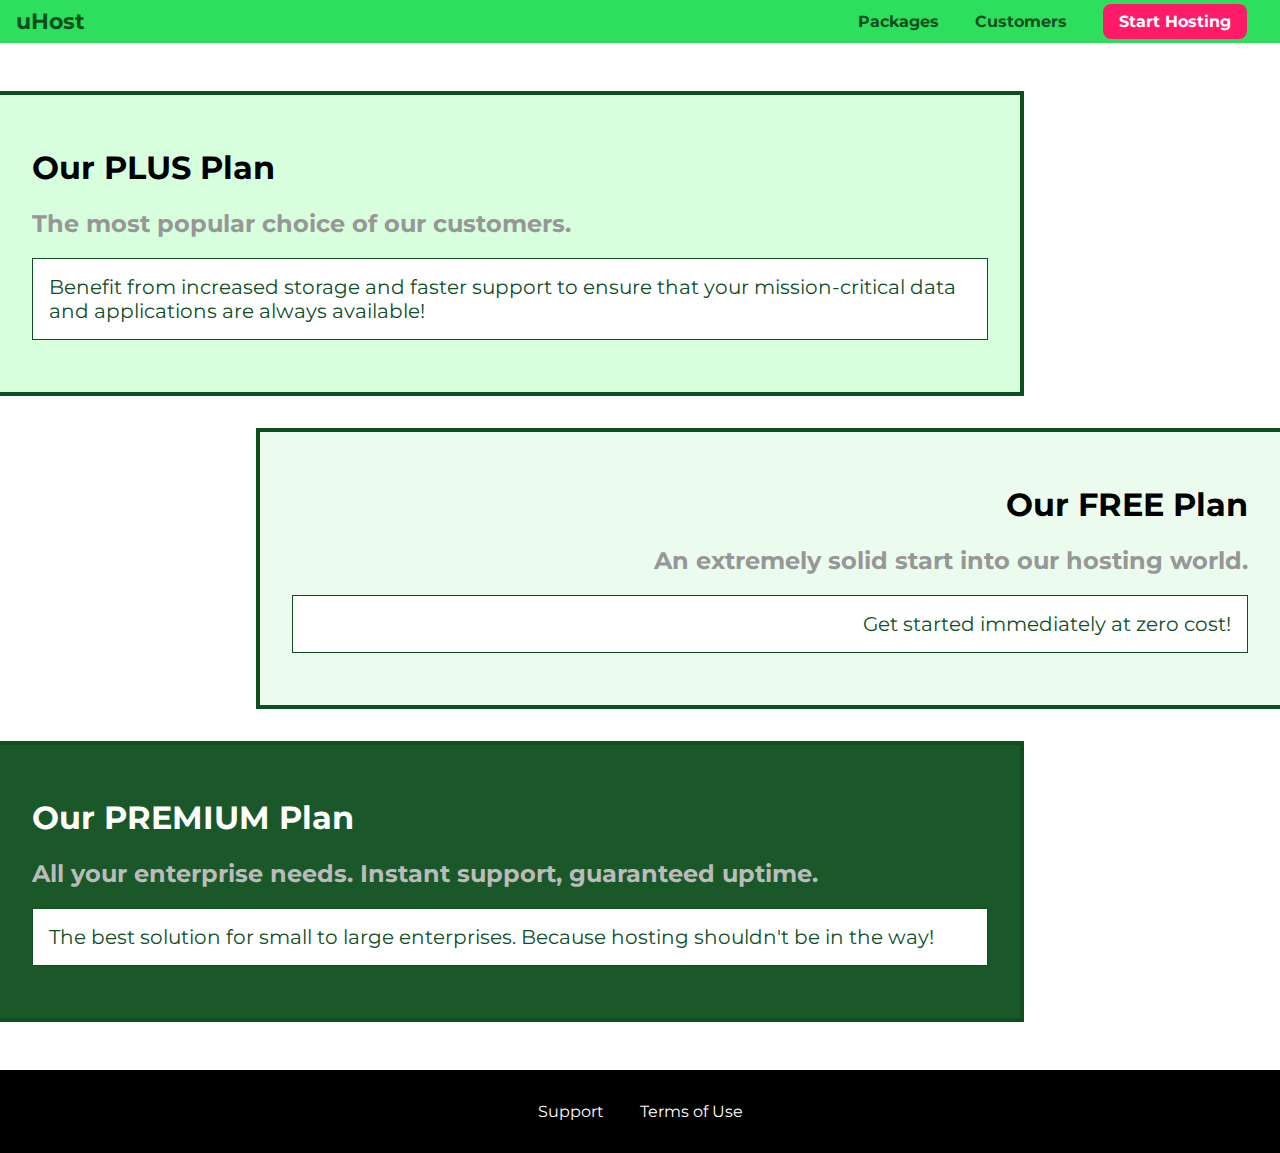
<file: 4-practicing-basics-01-adding-style-to-plans-starting-code/packages/index.html>
<!DOCTYPE html>
<html lang="en">
  <head>
    <meta charset="UTF-8" />
    <meta http-equiv="X-UA-Compatible" content="ie=edge" />
    <title>uHost</title>
    <link rel="shortcut icon" href="favicon.png" />
    <link href="https://fonts.googleapis.com/css?family=Montserrat:400,700" rel="stylesheet" />
    <link rel="stylesheet" href="../shared.css" />
    <link rel="stylesheet" href="packages.css" />
  </head>

  <body>
    <header class="main-header">
      <div>
        <a href="../index.html" class="main-header__brand"> uHost </a>
      </div>
      <nav class="main-nav">
        <ul class="main-nav__items">
          <li class="main-nav__item">
            <a href="index.html">Packages</a>
          </li>
          <li class="main-nav__item">
            <a href="../customers/index.html">Customers</a>
          </li>
          <li class="main-nav__item main-nav__item--cta">
            <a href="../start-hosting/index.html">Start Hosting</a>
          </li>
        </ul>
      </nav>
    </header>
    <main>
      <section class="package" id="plus">
        <a href="#">
          <h1 class="package__title">Our PLUS Plan</h1>
          <h2 class="package__subtitle">The most popular choice of our customers.</h2>
          <p class="package__info">Benefit from increased storage and faster support to ensure that your mission-critical data and applications are always available!</p>
        </a>
      </section>
      <section class="package" id="free">
        <a href="#">
          <h1 class="package__title">Our FREE Plan</h1>
          <h2 class="package__subtitle">An extremely solid start into our hosting world.</h2>
          <p class="package__info">Get started immediately at zero cost!</p>
        </a>
      </section>
      <div class="clearfix"></div>
      <section class="package" id="premium">
        <a href="#">
          <h1 class="package__title">Our PREMIUM Plan</h1>
          <h2 class="package__subtitle">All your enterprise needs. Instant support, guaranteed uptime.</h2>
          <p class="package__info">The best solution for small to large enterprises. Because hosting shouldn't be in the way!</p>
        </a>
      </section>
    </main>
    <footer class="main-footer">
      <nav>
        <ul class="main-footer__links">
          <li class="main-footer__link">
            <a href="#">Support</a>
          </li>
          <li class="main-footer__link">
            <a href="#">Terms of Use</a>
          </li>
        </ul>
      </nav>
    </footer>
  </body>
</html>
</file>
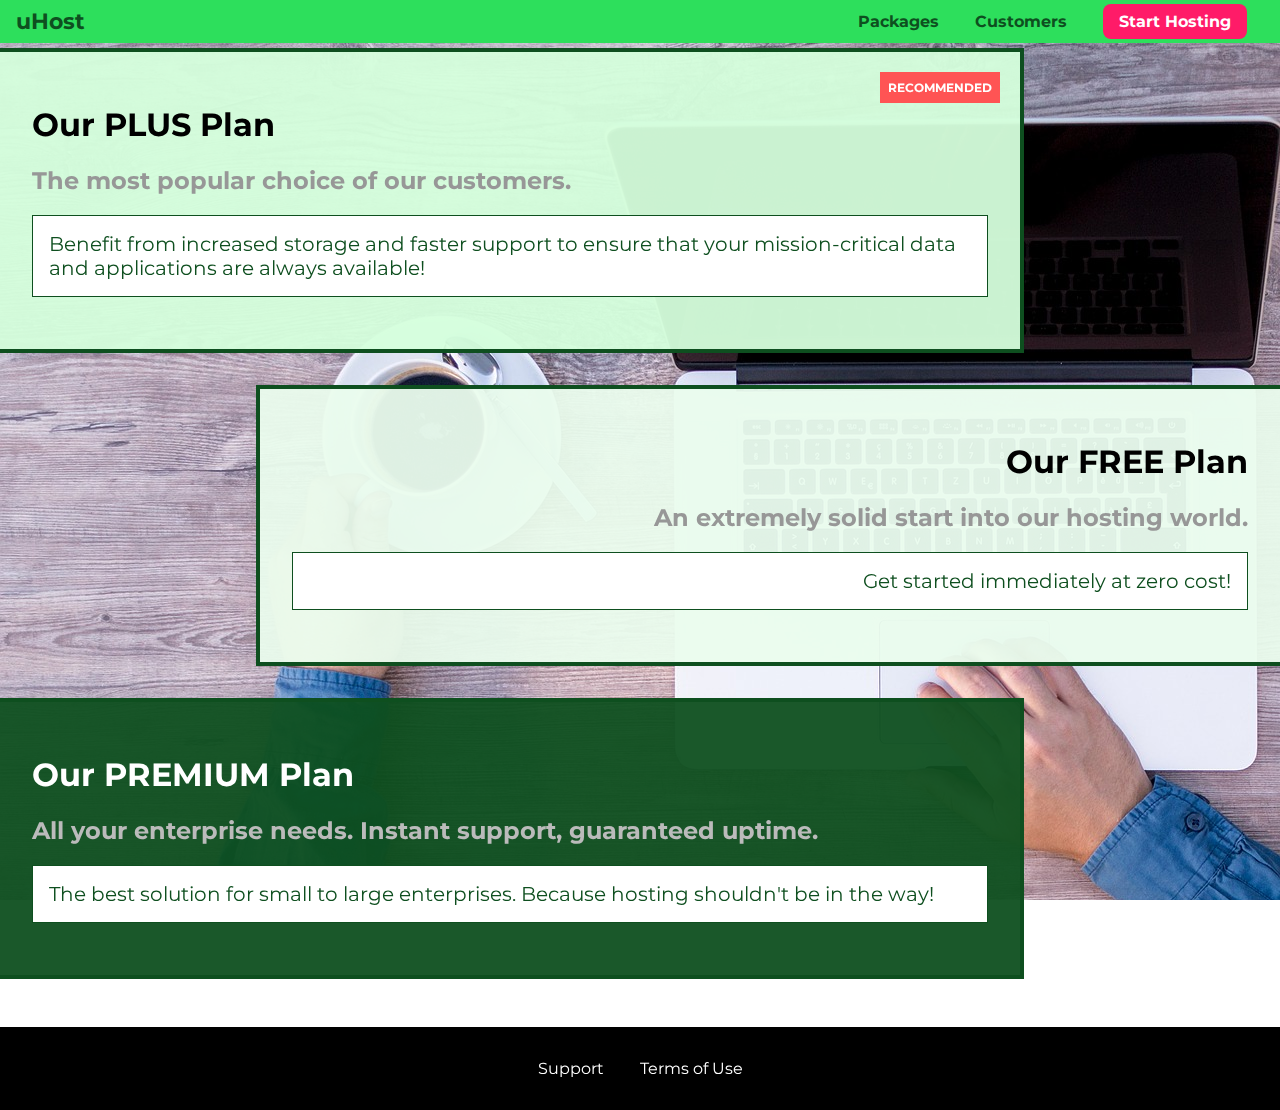
<file: 5-position-01-why-positioning-improves-our-website-starting-code/packages/index.html>
<!DOCTYPE html>
<html lang="en">
  <head>
    <meta charset="UTF-8" />
    <meta http-equiv="X-UA-Compatible" content="ie=edge" />
    <title>uHost</title>
    <link rel="shortcut icon" href="favicon.png" />
    <link href="https://fonts.googleapis.com/css?family=Montserrat:400,700" rel="stylesheet" />
    <link rel="stylesheet" href="../shared.css" />
    <link rel="stylesheet" href="packages.css" />
  </head>

  <body>
    <div class="background"></div>
    <header class="main-header">
      <div>
        <a href="../index.html" class="main-header__brand"> uHost </a>
      </div>
      <nav class="main-nav">
        <ul class="main-nav__items">
          <li class="main-nav__item">
            <a href="index.html">Packages</a>
          </li>
          <li class="main-nav__item">
            <a href="../customers/index.html">Customers</a>
          </li>
          <li class="main-nav__item main-nav__item--cta">
            <a href="../start-hosting/index.html">Start Hosting</a>
          </li>
        </ul>
      </nav>
    </header>
    <main>
      <section class="package" id="plus">
        <a href="#">
          <h1 class="package__title">Our PLUS Plan</h1>
          <h2 class="package__badge">RECOMMENDED</h2>
          <h2 class="package__subtitle">The most popular choice of our customers.</h2>
          <p class="package__info">Benefit from increased storage and faster support to ensure that your mission-critical data and applications are always available!</p>
        </a>
      </section>
      <section class="package" id="free">
        <a href="#">
          <h1 class="package__title">Our FREE Plan</h1>
          <h2 class="package__subtitle">An extremely solid start into our hosting world.</h2>
          <p class="package__info">Get started immediately at zero cost!</p>
        </a>
      </section>
      <div class="clearfix"></div>
      <section class="package" id="premium">
        <a href="#">
          <h1 class="package__title">Our PREMIUM Plan</h1>
          <h2 class="package__subtitle">All your enterprise needs. Instant support, guaranteed uptime.</h2>
          <p class="package__info">The best solution for small to large enterprises. Because hosting shouldn't be in the way!</p>
        </a>
      </section>
    </main>
    <footer class="main-footer">
      <nav>
        <ul class="main-footer__links">
          <li class="main-footer__link">
            <a href="#">Support</a>
          </li>
          <li class="main-footer__link">
            <a href="#">Terms of Use</a>
          </li>
        </ul>
      </nav>
    </footer>
  </body>
</html>
</file>
<file: 1-basics-01-understanding-the-course-project-starting-code/main.css>
body {
  font-family: "Montserrat", sans-serif;
}

#product-overview {
  background: #ff1b68;
}

.section-title {
  color: #2ddf5c;
}

/* Using Combinators */
#product-overview h1 {
  color: white;
  font-family: "Anton", sans-serif;
}
</file>
<file: 1-basics-06-assignment-problem/main.css>
body {
  font-family: sans-serif;
}

#assignment-instructions {
  color: purple;
  font-family: sans-serif;
}

/* [id] {
  color: purple;
  font-family: sans-serif;
} */

code {
  color: red;
  font-family: monospace;
}

.green-code {
  color: green;
}

/* li + li {
  background: black;
  color: white;
} */

/* ol > li {
  background: black;
  color: white;
} */

ol li {
  background: black;
  color: white;
}
</file>
<file: 2-diving-deeper-01-project-introducing-the-box-model-starting-code/main.css>
* {
  box-sizing: border-box;
}

body {
  font-family: "Montserrat", sans-serif;
  margin: 0;
}

#product-overview {
  background: url("freedom.jpg");
  width: 100%;
  height: 528px;
  padding: 10px;
  /* border: 5px solid black; */
  /* margin: 10px; */
  /* box-sizing: border-box; */
}

.section-title {
  color: #2ddf5c;
}

#product-overview h1 {
  color: white;
  font-family: "Anton", sans-serif;
}

/* h1 {
    font-family: sans-serif;
} */

.main-header {
  background-color: #2ddf5c;
  padding: 8px 16px;
  width: 100%;
}

.main-header > div {
  display: inline-block;
  vertical-align: middle;
}

.main-header__brand {
  text-decoration: none;
  color: #0e4f1f;
  font-weight: bold;
  font-size: 22px;
}

.main-nav {
  display: inline-block;
  text-align: right;
  width: calc(100% - 74px);
  vertical-align: middle;
}

.main-nav__items {
  margin: 0;
  padding: 0;
  list-style: none;
}

.main-nav__item {
  display: inline-block;
  margin: 0 16px;
}

.main-nav__item a {
  text-decoration: none;
  color: #0e4f1f;
  font-weight: bold;
  padding: 3px 0;
}

/* Group together */
.main-nav__item a:hover,
.main-nav__item a:active {
  color: white;
  border-bottom: 5px solid white;
}

.main-nav__item--cta a {
  color: white;
  background: #ff1b68;
  padding: 8px 16px;
  border-radius: 8px;
}

.main-nav__item--cta a:hover,
.main-nav__item--cta a:active {
  color: #ff1b68;
  background: white;
  border: none;
}

/* .main-nav__item a::after {
  content: " (Link)";
  color: red;
} */

/* p::first-letter {
  color: red;
  font-size: 20px;
} */
</file>
<file: 2-diving-deeper-06-assignment-problem/main.css>
.box-style {
  padding: 10px 0px 10px 0px;
  margin: 5px;
  border: 10px solid red;
  display: inline-block;
  height: 300px;
  box-sizing: border-box;
  width: 48%;
  margin: 0;
}

/* .box-style:hover {
  background: yellow;
  border: 10px solid mediumseagreen;
} */

html,
body {
  height: 100%;
}

#first-box {
  /* visibility: hidden;  */
  /* display: none; */
}

/* pseudo-class to select last element (not recommended, use classes)*/
div:last-of-type:hover {
  border-color: green;
}

/* .box-style-1 {
  padding-top: 5px;
  padding-right: 10px;
  padding-bottom: 15px;
  padding-left: 20px;

  padding: 5px 10px 15px 20px;

  border-top: 3px solid red;
  border-right: 3px solid red;
  border-bottom: 3px solid red;
  border-left: 3px solid red;

  border-top-style: solid;
  border-top-width: 3px;
  border-top-color: red;

  border-style: solid;
  border-width: 3px;
  border-color: red;

  margin-top: 10px;
  margin-right: 20px;
  margin-bottom: 30px;
  margin-left: 40px;

  margin: 10px 20px 30px 40px;
} */
</file>
<file: 3-more-on-selectors-1-start-code/main.css>
body {
  font-family: sans-serif;
}

nav {
  margin-bottom: 16px;
  background: #fa923f;
  padding: 8px 0;
}

a {
  text-decoration: none;
  color: white;
  margin: 10px;
}

/* Selector: Target "a" anchor tag with class "active" */
/* Sekects all <a> element with the class "active" */
a.active {
  color: #521751;
}

/* :not() - represents elements that do not match a list of selectors */
a:not(.active) {
  color: blue;
}

.main-section {
  height: 800px;
  border: 1px solid #ccc !important;
  padding: 16px;
}

.highlighted {
  border: 2px solid #fa923f;
  height: 200px;
}
</file>
<file: 4-practicing-basics-01-adding-style-to-plans-starting-code/shared.css>
* {
  box-sizing: border-box;
}

body {
  font-family: "Montserrat", sans-serif;
  margin: 0;
}

.main-header {
  width: 100%;
  background: #2ddf5c;
  padding: 8px 16px;
}

.main-header > div {
  display: inline-block;
  vertical-align: middle;
}

.main-header__brand {
  color: #0e4f1f;
  text-decoration: none;
  font-weight: bold;
  font-size: 22px;
}

.main-nav {
  display: inline-block;
  text-align: right;
  width: calc(100% - 74px);
  vertical-align: middle;
}

.main-nav__items {
  margin: 0;
  padding: 0;
  list-style: none;
}

.main-nav__item {
  display: inline-block;
  margin: 0 16px;
}

.main-nav__item a {
  text-decoration: none;
  color: #0e4f1f;
  font-weight: bold;
  padding: 3px 0;
}

.main-nav__item a:hover,
.main-nav__item a:active {
  color: white;
  border-bottom: 5px solid white;
}

.main-nav__item--cta a {
  color: white;
  background: #ff1b68;
  padding: 8px 16px;
  border-radius: 8px;
}

.main-nav__item--cta a:hover,
.main-nav__item--cta a:active {
  color: #ff1b68;
  background: white;
  border: none;
}

.main-footer {
  background: black;
  padding: 32px;
  margin-top: 48px;
}

.main-footer__links {
  list-style: none;
  margin: 0;
  padding: 0;
  text-align: center;
}

.main-footer__link {
  display: inline-block;
  margin: 0 16px;
}

.main-footer__link a {
  color: white;
  text-decoration: none;
}

.main-footer__link a:hover,
.main-footer__link a:active {
  color: pink;
}

.button {
  background: #0e4f1f;
  color: white;
  font: inherit; /* inherit from body font */
  border: 1.5px solid #0e4f1f;
  padding: 8px;
  border-radius: 8px;
  font-weight: bold;
  cursor: pointer;
}

.button:hover,
.button:active {
  background: white;
  color: #0e4f1f;
}

/* removes the outline as user "tabs" over buttons in "focus" */
.button:focus {
  outline: none;
}
</file>
<file: 4-practicing-basics-01-adding-style-to-plans-starting-code/main.css>
#product-overview {
  background: url("freedom.jpg");
  width: 100%;
  height: 528px;
  padding: 10px;
}

.section-title {
  color: #2ddf5c;
  text-align: center;
}

#product-overview h1 {
  color: white;
  font-family: "Anton", sans-serif;
}

.plan__list {
  width: 90%;
  margin: auto;
  text-align: center;
}

.plan {
  background: #d5ffdc;
  text-align: center;
  padding: 16px;
  margin: 8px;
  display: inline-block;
  width: 30%;
  vertical-align: middle;
}

.plan--highlighted {
  background: #19b84c;
  color: white;
  /* box-shadow: <x-axis> <y-axis> <bluriness> <spread - how much shadow spreads beyond the boraders.> <shadow-colour>*/
  box-shadow: 2px 2px 2px 2px rgba(0, 0, 0, 0.5);
}

.plan__annotation {
  background: white;
  color: #19b84c;
  padding: 8px;
  box-shadow: 2px 2px 2px 2px rgba(0, 0, 0, 0.5);
  border-radius: 8px;
}

.plan__title {
  color: #0e4f1f;
}

.plan__price {
  color: #858585;
}

.plan--highlighted .plan__title {
  color: white;
}

.plan--highlighted .plan__price {
  color: #0e4f1f;
}

.plan__features {
  list-style: none; /* remove list bullet points */
  margin: 0;
  padding: 0;
}

.plan__features li {
  margin: 8px 0;
}

#key-features {
  background: #ff1b68;
  margin-top: 80px;
  padding: 16px;
}

#key-features .section-title {
  color: white;
  margin: 32px;
}

.key-features__list {
  list-style: none;
  margin: 0;
  padding: 0;
  text-align: center;
}

.key-feature {
  display: inline-block;
  width: 30%;
  vertical-align: top;
}

.key-feature__image {
  background: #ffcede;
  width: 128px;
  height: 128px; /* height must be same as width to get circle */
  border: 2px solid #424242;
  border-radius: 50%; /*  to get a perfect circle */
  margin: 0 auto; /* auto fill the left and right space, to center element horizontally */
}

.key-feature__description {
  text-align: center;
  font-weight: bold;
  color: white;
  font-size: 20px;
}

/* h1 {
    font-family: sans-serif;
} */
</file>
<file: 5-position-01-why-positioning-improves-our-website-starting-code/shared.css>
* {
  box-sizing: border-box;
}

body {
  font-family: "Montserrat", sans-serif;
  margin: 0;
}

.main-header {
  width: 100%;
  background: #2ddf5c;
  padding: 8px 16px;
  position: fixed;
  top: 0;
  z-index: 1;
}

.main-header > div {
  display: inline-block;
  vertical-align: middle;
}

.main-header__brand {
  color: #0e4f1f;
  text-decoration: none;
  font-weight: bold;
  font-size: 22px;
}

.main-nav {
  display: inline-block;
  text-align: right;
  width: calc(100% - 74px);
  vertical-align: middle;
}

.main-nav__items {
  margin: 0;
  padding: 0;
  list-style: none;
}

.main-nav__item {
  display: inline-block;
  margin: 0 16px;
}

.main-nav__item a {
  text-decoration: none;
  color: #0e4f1f;
  font-weight: bold;
  padding: 3px 0;
}

.main-nav__item a:hover,
.main-nav__item a:active {
  color: white;
  border-bottom: 5px solid white;
}

.main-nav__item--cta a {
  color: white;
  background: #ff1b68;
  padding: 8px 16px;
  border-radius: 8px;
}

.main-nav__item--cta a:hover,
.main-nav__item--cta a:active {
  color: #ff1b68;
  background: white;
  border: none;
}

.main-footer {
  background: black;
  padding: 32px;
  margin-top: 48px;
}

.main-footer__links {
  list-style: none;
  margin: 0;
  padding: 0;
  text-align: center;
}

.main-footer__link {
  display: inline-block;
  margin: 0 16px;
}

.main-footer__link a {
  color: white;
  text-decoration: none;
}

.main-footer__link a:hover,
.main-footer__link a:active {
  color: #ccc;
}

.button {
  background: #0e4f1f;
  color: white;
  font: inherit;
  border: 1.5px solid #0e4f1f;
  padding: 8px;
  border-radius: 8px;
  font-weight: bold;
  cursor: pointer;
}

.button:hover,
.button:active {
  background: white;
  color: #0e4f1f;
}

.button:focus {
  outline: none;
}
</file>
<file: 5-position-01-why-positioning-improves-our-website-starting-code/main.css>
#product-overview {
    background: url("freedom.jpg");
    width: 100%;
    height: 528px;
    padding: 10px;   
}

.section-title {
    color: #2ddf5c;
    text-align: center;
}

#product-overview h1 {
    color: white;
    font-family: 'Anton', sans-serif;
}

.plan__list {
    width: 80%;
    margin: auto;
    text-align: center;
}

.plan {
    background: #d5ffdc;
    text-align: center;
    padding: 16px;
    margin: 8px;
    display: inline-block;
    width: 30%;
    vertical-align: middle;
}

.plan--highlighted {
    background: #19b84c;
    color: white;
    box-shadow: 2px 2px 2px 2px rgba(0, 0, 0, 0.5);
}

.plan__annotation {
    background: white;
    color: #19b84c;
    padding: 8px;
    box-shadow: 2px 2px 2px 2px rgba(0, 0, 0, 0.5);
    border-radius: 8px;
}

.plan__title {
    color: #0e4f1f;
}

.plan__price {
    color: #858585;
}

.plan--highlighted .plan__title {
    color: white;
}

.plan--highlighted .plan__price {
    color: #0e4f1f;
}

.plan__features {
    list-style: none;
    margin: 0;
    padding: 0;
}

.plan__feature {
    margin: 8px 0;
}

#key-features {
    background: #ff1b68;
    margin-top: 80px;
    padding: 16px;
}

#key-features .section-title {
    color: white;
    margin: 32px;
}

.key-feature__list {
    list-style: none;
    margin: 0;
    padding: 0;
    text-align: center;
}

.key-feature {
    display: inline-block;
    width: 30%;
    vertical-align: top;
}

.key-feature__image {
    background: #ffcede;
    width: 128px;
    height: 128px;
    border: 2px solid #424242;
    border-radius: 50%;
    margin: auto;
}

.key-feature__description {
    text-align: center;
    font-weight: bold;
    color: white;
    font-size: 20px;
}

/* h1 {
    font-family: sans-serif;
} */
</file>
<file: 5-position-fixed/main.css>
html {
  background: #b3b3b3;
  padding: 15px;
  border: 5px solid white;
  margin: 15px;
  height: 2000px;
}

body {
  background: #fa923f;
  padding: 20px;
  border: 5px solid black;
  margin: 0;
}

.parent {
  background: white;
  padding: 20px;
  border: 5px solid black;
  margin: 0;
}

.parent div {
  background: rgb(105, 105, 109);
  color: white;
  padding: 10px;
  border: 5px solid black;
  margin: 10px;
}

.parent .child-1 {
  /* position element can be applied for inline or block elements */
  position: fixed; /* Took out of document flow. No longer static. Position of this element depends on viewport. */
  width: 100%;
  top: 0px; /* have to add this top 0 if ur parent element has some margin applied */
  left: 0;
  margin: 0;
  box-sizing: border-box;
}
</file>
<file: 5-position-sticky/main.css>
html {
  background: #b3b3b3;
  padding: 15px;
  border: 5px solid white;
  margin: 15px;
  height: 2000px;
}

body {
  background: pink;
  padding: 20px;
  border: 5px solid black;
  margin: 0;
}

.parent {
  background: white;
  padding: 20px;
  border: 5px solid black;
  margin: 10px;
}

.parent .country {
  background: #fa923f;
  color: white;
  padding: 10px;
  border: 5px solid black;
  margin: 10px;
  /* It is positioned relative until a given offset is met in the viewport - then position: fixed. */
  position: sticky; /* combination of relative and fixed */
  top: 10px; /* distance from the viewport, stops being fixed once it reaches the end of the parent border; */
}

.parent .cities {
  background: rgb(105, 105, 109);
  color: white;
  padding: 10px;
  border: 5px solid black;
  margin: 10px;
}
</file>
<file: 5-stacking-context/main.css>
html {
  background: #b3b3b3;
  padding: 15px;
  border: 5px solid white;
  margin: 15px;
  height: 2000px;
}

body {
  background: white;
  padding: 20px;
  border: 5px solid black;
  margin: 0;
  height: 400px;
}

.navigation,
.headline,
.contact-us {
  padding: 20px;
  border: 5px solid black;
  margin: 10px;
  position: fixed;
}

.headline div {
  background: rgb(105, 105, 109);
  color: white;
  padding: 10px;
  border: 5px solid black;
  margin: 10px;
  width: 130px;
}

.navigation {
  background: rgb(255, 109, 109);
  top: 100px;
  left: 100px;
  width: 300px;
}

.headline {
  background: rgb(77, 77, 248);
  top: 150px;
  left: 150px;
  width: 270px;
  height: 200px;
  z-index: 99;
}

.contact-us {
  background: rgb(69, 214, 69);
  top: 180px;
  left: 320px;
  width: 180px;
  z-index: 100;
}

.image-1 {
  top: 200px;
  left: 230px;
  position: fixed;
}

.image-2 {
  top: 230px;
  left: 260px;
  position: fixed;
  z-index: 1000;
}

.image-3 {
  left: 300px;
  top: 260px;
  position: fixed;
}
</file>
<file: 6-background-images-01-understanding-background-size-starting-code-/shared.css>
* {
  box-sizing: border-box;
}

body {
  font-family: "Montserrat", sans-serif;
  margin: 0;
}

.main-header {
  width: 100%;
  position: fixed;
  top: 0;
  left: 0;
  background: #2ddf5c;
  padding: 8px 16px;
  z-index: 1;
}

.main-header > div {
  display: inline-block;
  vertical-align: middle;
}

.main-header__brand {
  color: #0e4f1f;
  text-decoration: none;
  font-weight: bold;
  font-size: 22px;
  height: 22px;
  /* width: 20px; */
  display: inline-block; /* the anchor tag "a" is not a block element */
}

.main-header__brand img {
  height: 100%; /* since the parent is block element, it follows the height of it, i.e. 22px. */
}

.main-nav {
  display: inline-block;
  text-align: right;
  width: calc(100% - 74px);
  vertical-align: middle;
}

.main-nav__items {
  margin: 0;
  padding: 0;
  list-style: none;
}

.main-nav__item {
  display: inline-block;
  margin: 0 16px;
}

.main-nav__item a {
  text-decoration: none;
  color: #0e4f1f;
  font-weight: bold;
  padding: 3px 0;
}

.main-nav__item a:hover,
.main-nav__item a:active {
  color: white;
  border-bottom: 5px solid white;
}

.main-nav__item--cta a {
  color: white;
  background: #ff1b68;
  padding: 8px 16px;
  border-radius: 8px;
}

.main-nav__item--cta a:hover,
.main-nav__item--cta a:active {
  color: #ff1b68;
  background: white;
  border: none;
}

.main-footer {
  background: black;
  padding: 32px;
  margin-top: 48px;
}

.main-footer__links {
  list-style: none;
  margin: 0;
  padding: 0;
  text-align: center;
}

.main-footer__link {
  display: inline-block;
  margin: 0 16px;
}

.main-footer__link a {
  color: white;
  text-decoration: none;
}

.main-footer__link a:hover,
.main-footer__link a:active {
  color: #ccc;
}

.button {
  background: #0e4f1f;
  color: white;
  font: inherit;
  border: 1.5px solid #0e4f1f;
  padding: 8px;
  border-radius: 8px;
  font-weight: bold;
  cursor: pointer;
}

.button:hover,
.button:active {
  background: white;
  color: #0e4f1f;
}

.button:focus {
  outline: none;
}
</file>
<file: 6-background-images-01-understanding-background-size-starting-code-/main.css>
#product-overview {
  /* shorthand */
  /* background: url("freedom.jpg") left 10% bottom 20% / cover no-repeat border-box; */

  /* background: url("freedom.jpg"); */
  background-image: url("images/freedom.jpg");

  /* background-size sets the size of background image */
  background-size: cover; /* width & height of image */
  /* "auto" default value. The background image is displayed in its original size */
  /* "cover" finds the best aspect ratio for width and height (removes white space) */
  /* "contain" ensures that the entire image is presented. */

  /* background-position sets initial position, relative to background position layer. */
  background-position: left 10% bottom 20%; /* left-edge | top-edge, % of how much is cropped at the top or left */
  /* "center" means 50% will be cropped */
  /* left top or left bottom means cropped how much of the edges */

  /* background-repeat defines how background images are repeated */
  background-repeat: no-repeat; /* image does not repeat, others: repeat-x (repeat on x-axis), repeat-y */

  background-origin: border-box;
  /* border-box ensures image is beneath the bottom of the border */
  /* content-box is content without border and padding. */
  /* padding-box: default. container including content and padding but without border. */

  background-clip: border-box;
  /* padding-box: clipped after padding */
  /* content-box: clipped before padding */
  /* background clip overrides background-origin */

  /* rarely used */
  /* background-attachment: fixed; */
  /* local: background image scrolls with the element's contents. */
  /* fixed: background image will not scroll with the page */
  /* scroll: background image will scroll with the page. This is default. */

  width: 100%;
  height: 528px;
  padding: 10px;
  margin-top: 43px;
  /* border: 5px dashed red; */
  position: relative;
}

.section-title {
  color: #2ddf5c;
  text-align: center;
}

#product-overview h1 {
  color: white;
  font-family: "Anton", sans-serif;
  position: absolute;
  bottom: 5%;
  left: 3%;
}

.plan__list {
  width: 80%;
  margin: auto;
  text-align: center;
}

.plan {
  background: #d5ffdc;
  text-align: center;
  padding: 16px;
  margin: 8px;
  display: inline-block;
  width: 30%;
  vertical-align: middle;
}

.plan--highlighted {
  background: #19b84c;
  color: white;
  box-shadow: 2px 2px 2px 2px rgba(0, 0, 0, 0.5);
}

.plan__annotation {
  background: white;
  color: #19b84c;
  padding: 8px;
  box-shadow: 2px 2px 2px 2px rgba(0, 0, 0, 0.5);
  border-radius: 8px;
}

.plan__title {
  color: #0e4f1f;
}

.plan__price {
  color: #858585;
}

.plan--highlighted .plan__title {
  color: white;
}

.plan--highlighted .plan__price {
  color: #0e4f1f;
}

.plan__features {
  list-style: none;
  margin: 0;
  padding: 0;
}

.plan__feature {
  margin: 8px 0;
}

#key-features {
  background: #ff1b68;
  margin-top: 80px;
  padding: 16px;
}

#key-features .section-title {
  color: white;
  margin: 32px;
}

.key-feature__list {
  list-style: none;
  margin: 0;
  padding: 0;
  text-align: center;
}

.key-feature {
  display: inline-block;
  width: 30%;
  vertical-align: top;
}

.key-feature__image {
  background: #ffcede;
  width: 128px;
  height: 128px;
  border: 2px solid #424242;
  border-radius: 50%;
  margin: auto;
}

.key-feature__description {
  text-align: center;
  font-weight: bold;
  color: white;
  font-size: 20px;
}

/* h1 {
    font-family: sans-serif;
} */
</file>
<file: 4-practicing-basics-01-adding-style-to-plans-starting-code/packages/packages.css>
main {
  padding-top: 32px;
}

.package {
  width: 80%;
  margin: 16px 0;
  border: 4px solid #0e4f1f;
  border-left: none;
}

.package:hover,
.package:active {
  box-shadow: 2px 2px 4px rgba(0, 0, 0, 0.5);
  border-color: #ff5454; /* !important; */ /* important overrides specifity (not recommended) */
}

.package a {
  text-decoration: none;
  color: inherit;
  /* display:block so that the "a" anchor tag fills the entire box */
  display: block;
  padding: 32px;
}

.package__subtitle {
  color: #979797;
}

.package__info {
  padding: 16px;
  border: 1px solid #0e4f1f;
  font-size: 20px;
  color: #0e4f1f;
  background: white;
}

/* important for 'float' property */
.clearfix {
  clear: both; /* to clear floats on both sides */
}

#plus {
  background: rgba(213, 255, 220, 0.95);
}

#free {
  background: rgba(234, 252, 237, 0.95);
  float: right; /* taken out of the document flow (not popular) */
  border-right: none;
  border-left: 4px solid #0e4f1f;
  text-align: right;
}

#free:hover,
#fre:active {
  border-left-color: #f15454;
}

#premium {
  background: rgba(14, 79, 31, 0.95);
}

#premium .package__title {
  color: white;
}

#premium .package__subtitle {
  color: #bbb;
}
</file>
<file: 5-position-01-why-positioning-improves-our-website-starting-code/packages/packages.css>
main {
  padding-top: 32px;
}

.background {
  background: url("../images/plans-background.jpg");
  width: 100%;
  height: 100%;
  position: fixed;
  z-index: -1; /* z-index must be applied to a property with the position property. */
}

.package {
  width: 80%;
  margin: 16px 0;
  border: 4px solid #0e4f1f;
  border-left: none;
  position: relative; /* .package__badge is positioned to this parent element. */
}

.package:hover,
.package:active {
  box-shadow: 2px 2px 4px rgba(0, 0, 0, 0.5);
  border-color: #ff5454;
  /* border-color: #ff5454 !important; */
}

.package a {
  text-decoration: none;
  color: inherit;
  display: block;
  padding: 32px;
}

.package__badge {
  position: absolute; /* similar to position: fixed (taken out of document flow) but not for viewport. */
  /* looks for a parent with "position" element, otherwise it will follow the html (viewport) */
  top: 0px;
  right: 0px;
  margin: 20px;
  font-size: 12px;
  color: white;
  background: #ff5454;
  padding: 8px;
}

.package__subtitle {
  color: #979797;
}

.package__info {
  padding: 16px;
  border: 1px solid #0e4f1f;
  font-size: 20px;
  color: #0e4f1f;
  background: white;
}

.clearfix {
  clear: both;
}

#plus {
  background: rgba(213, 255, 220, 0.95);
}

#free {
  background: rgba(234, 252, 237, 0.95);
  float: right;
  border-right: none;
  border-left: 4px solid #0e4f1f;
  text-align: right;
}

#free:hover,
#free:active {
  border-left-color: #ff5454;
}

#premium {
  background: rgba(14, 79, 31, 0.95);
}

#premium .package__title {
  color: white;
}

#premium .package__subtitle {
  color: #bbb;
}
</file>
